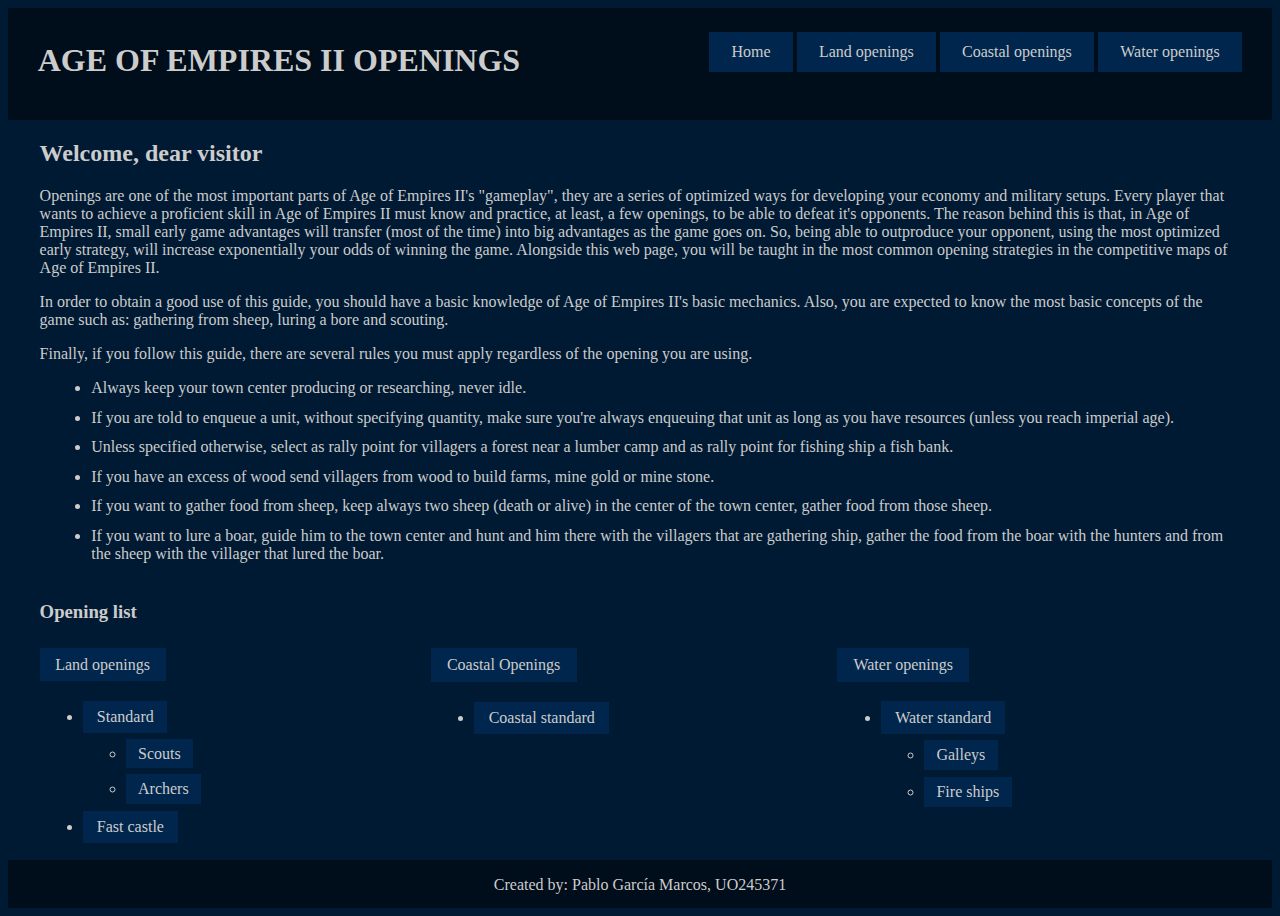
<file: index.html>
<!DOCTYPE html>
<html lang="en">
<head>
    <meta charset="UTF-8">
    <title>AGE OF EMPIRES II OPENINGS</title>
    <link rel="stylesheet" type="text/css" href="basic.css">
</head>
<body>

<div class="grid-container">
    <header>
        <div class="title">
            <h1>AGE OF EMPIRES II OPENINGS</h1>
        </div>
        <div class="nav">
            <nav>
                <a href="index.html">Home</a>
                <a href="land.html">Land openings</a>
                <a href="coastal.html">Coastal openings</a>
                <a href="water.html">Water openings</a>
            </nav>
        </div>
    </header>

    <div class="page">
        <main class="main_info">
            <h2>Welcome, dear visitor</h2>
            <p>
                Openings are one of the most important parts of Age of Empires II's "gameplay", they are a series of
                optimized ways for developing your economy and military setups.
                Every player that wants to achieve a proficient skill in Age of Empires II must know and practice, at
                least, a few openings, to be able to defeat it's opponents.
                The reason behind this is that, in Age of Empires II, small early game advantages will transfer (most of
                the time) into big advantages as the game goes on. So, being able to outproduce your opponent, using the
                most optimized early strategy, will increase exponentially your odds of winning the game.
                Alongside this web page, you will be taught in the most common opening strategies in the competitive
                maps of Age of Empires II.
            </p>
            <p>
                In order to obtain a good use of this guide, you should have a basic knowledge of Age of Empires II's
                basic mechanics.
                Also, you are expected to know the most basic concepts of the game such as: gathering from sheep, luring
                a bore and scouting.
            </p>
            <p>
                Finally, if you follow this guide, there are several rules you must apply regardless of the opening you are using.
            </p>
            <ul>
                <li>Always keep your town center producing or researching, never idle.</li>
                <li>If you are told to enqueue a unit, without specifying quantity, make sure you're always enqueuing that unit as long as you have resources (unless you reach imperial age).</li>
                <li>Unless specified otherwise, select as rally point for villagers a forest near a lumber camp and as rally point for fishing ship a fish bank.</li>
                <li>If you have an excess of wood send villagers from wood to build farms, mine gold or mine stone.</li>
                <li>If you want to gather food from sheep, keep always two sheep (death or alive) in the center of the town center, gather food from those sheep.</li>
                <li>If you want to lure a boar, guide him to the town center and hunt and him there with the villagers that are gathering ship, gather the food from the boar with the hunters and from the sheep with the villager that lured the boar.</li>
            </ul>
        </main>

        <article class="opening_list">
            <h3 class="openings_title">Opening list</h3>
            <div class="land_openings">
                <a href="land.html">Land openings</a>
                <ul>
                    <li>
                        <a href="standard.html">Standard</a>
                        <ul>
                            <li><a href="standard_scouts.html">Scouts</a></li>
                            <li><a href="standard_archers.html">Archers</a></li>
                        </ul>
                    </li>
                    <li>
                        <a href="fast_castle.html">Fast castle</a>
                    </li>
                </ul>
            </div>

            <div class="coastal_openings">
                <a href="coastal.html">Coastal Openings</a>
                <ul>
                    <li><a href="coastal_standard.html">Coastal standard</a></li>
                </ul>
            </div>

            <div class="water_openings">
                <a href="water.html">Water openings</a>
                <ul>
                    <li>
                        <a href="water_standard.html">Water standard</a>
                        <ul>
                            <li><a href="water_standard_galleys.html">Galleys</a></li>
                            <li><a href="water_standard_fire_ships.html">Fire ships</a></li>
                        </ul>
                    </li>

                </ul>
            </div>
        </article>
    </div>


    <footer class="footer">
        <p>
            Created by: Pablo García Marcos, UO245371
        </p>
    </footer>
</div>


</body>
</html>
</file>
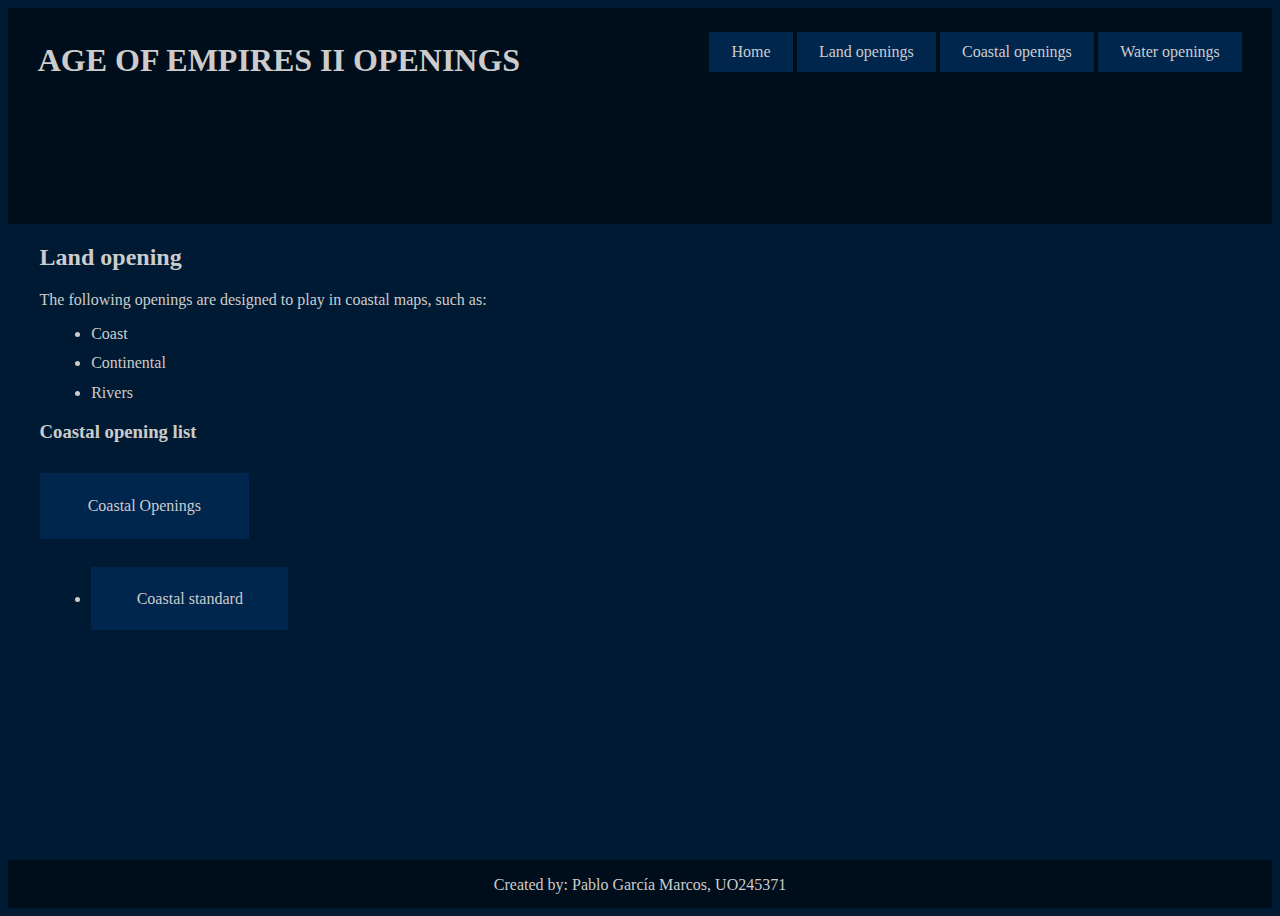
<file: coastal.html>
<!DOCTYPE html>
<html lang="en">
<head>
    <meta charset="UTF-8">
    <title>AGE OF EMPIRES II OPENINGS</title>
    <link rel="stylesheet" type="text/css" href="basic.css">
</head>
<body>

<div class="grid-container-2">
    <header class="header">
        <div class="title">
            <h1>AGE OF EMPIRES II OPENINGS</h1>
        </div>
        <div class="nav">
            <nav>
                <a href="index.html">Home</a>
                <a href="land.html">Land openings</a>
                <a href="coastal.html">Coastal openings</a>
                <a href="water.html">Water openings</a>
            </nav>
        </div>
    </header>

    <div class="page-2">
        <section class ="main_info">
            <h2>Land opening</h2>
            <p>
                The following openings are designed to play in coastal maps, such as:
            </p>
            <ul>
                <li>Coast</li>
                <li>Continental</li>
                <li>Rivers</li>
            </ul>
        </section>

        <article>
            <h3 class="openings_title">Coastal opening list</h3>
            <a href="coastal.html">Coastal Openings</a>
            <ul>
                <li><a href="coastal_standard.html">Coastal standard</a></li>
            </ul>

        </article>
    </div>

    <footer>
        <p>
            Created by: Pablo García Marcos, UO245371
        </p>
    </footer>

</div>
</body>
</html>
</file>
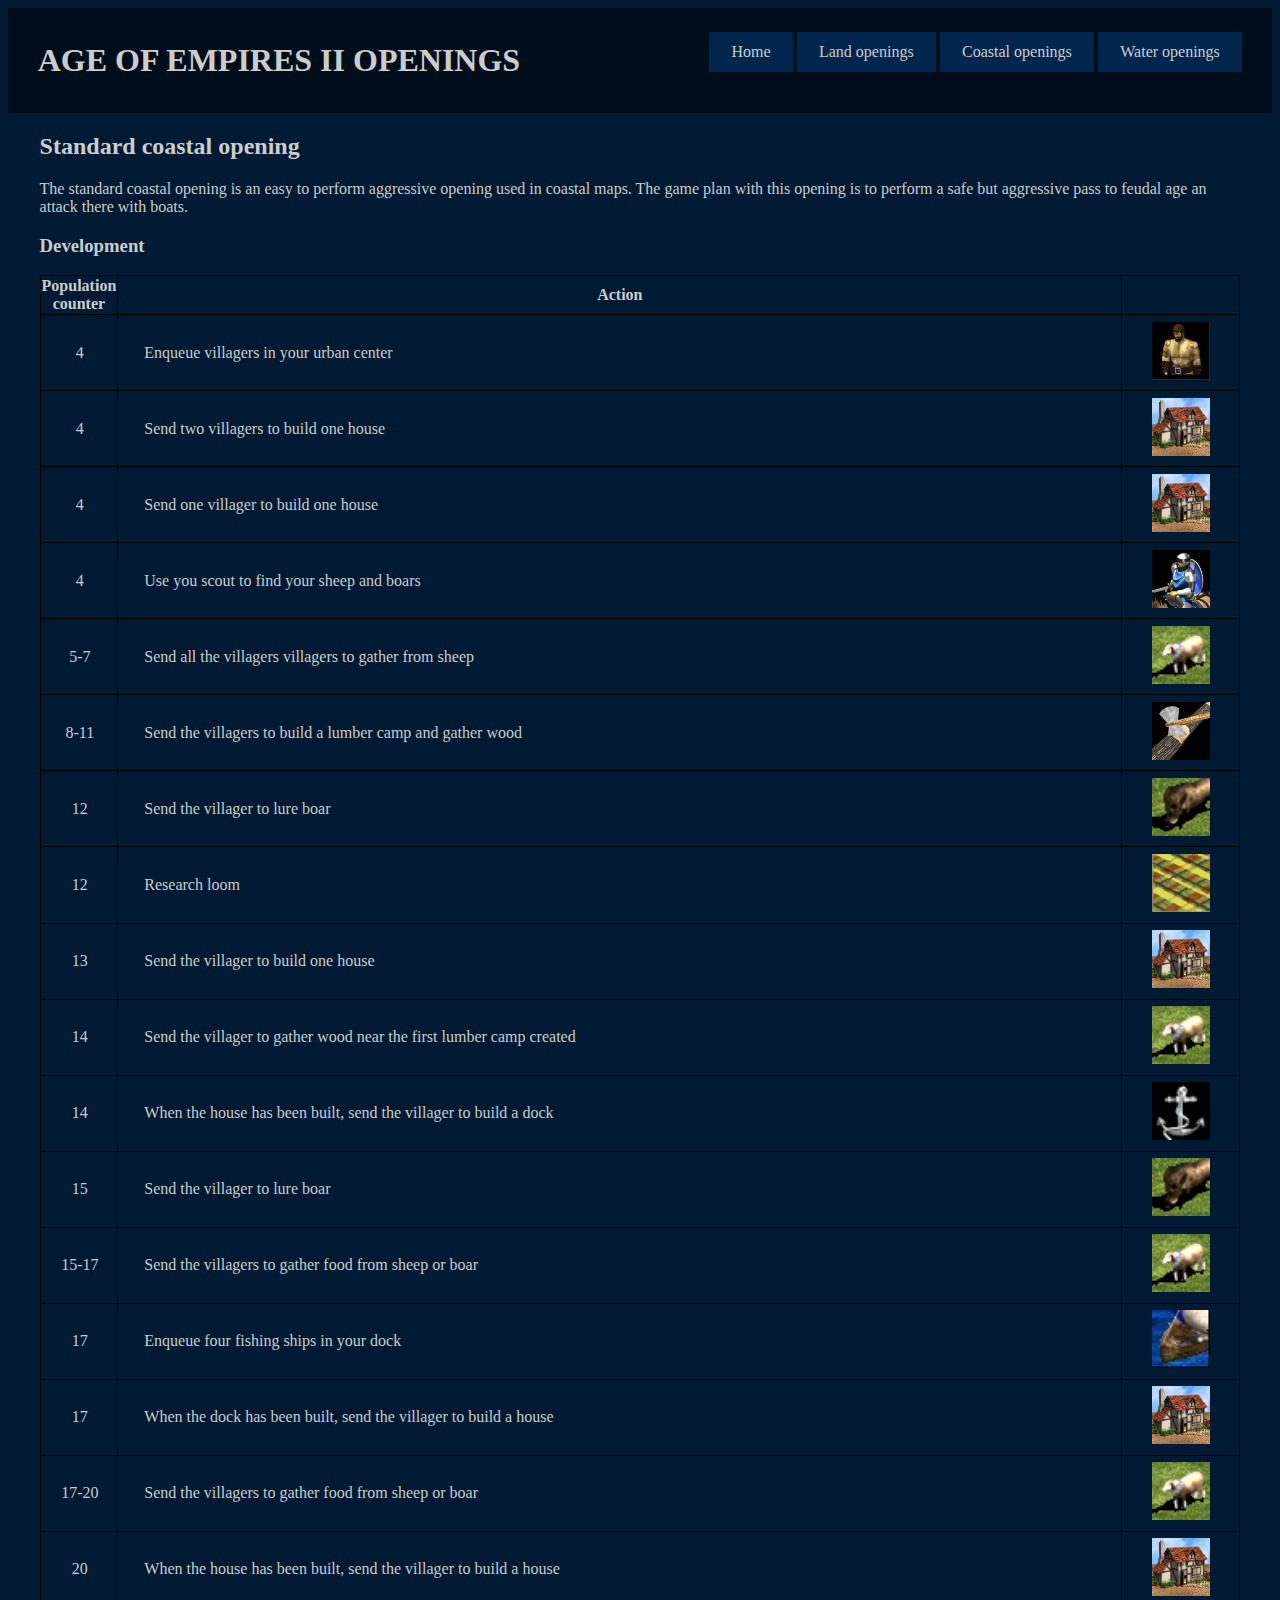
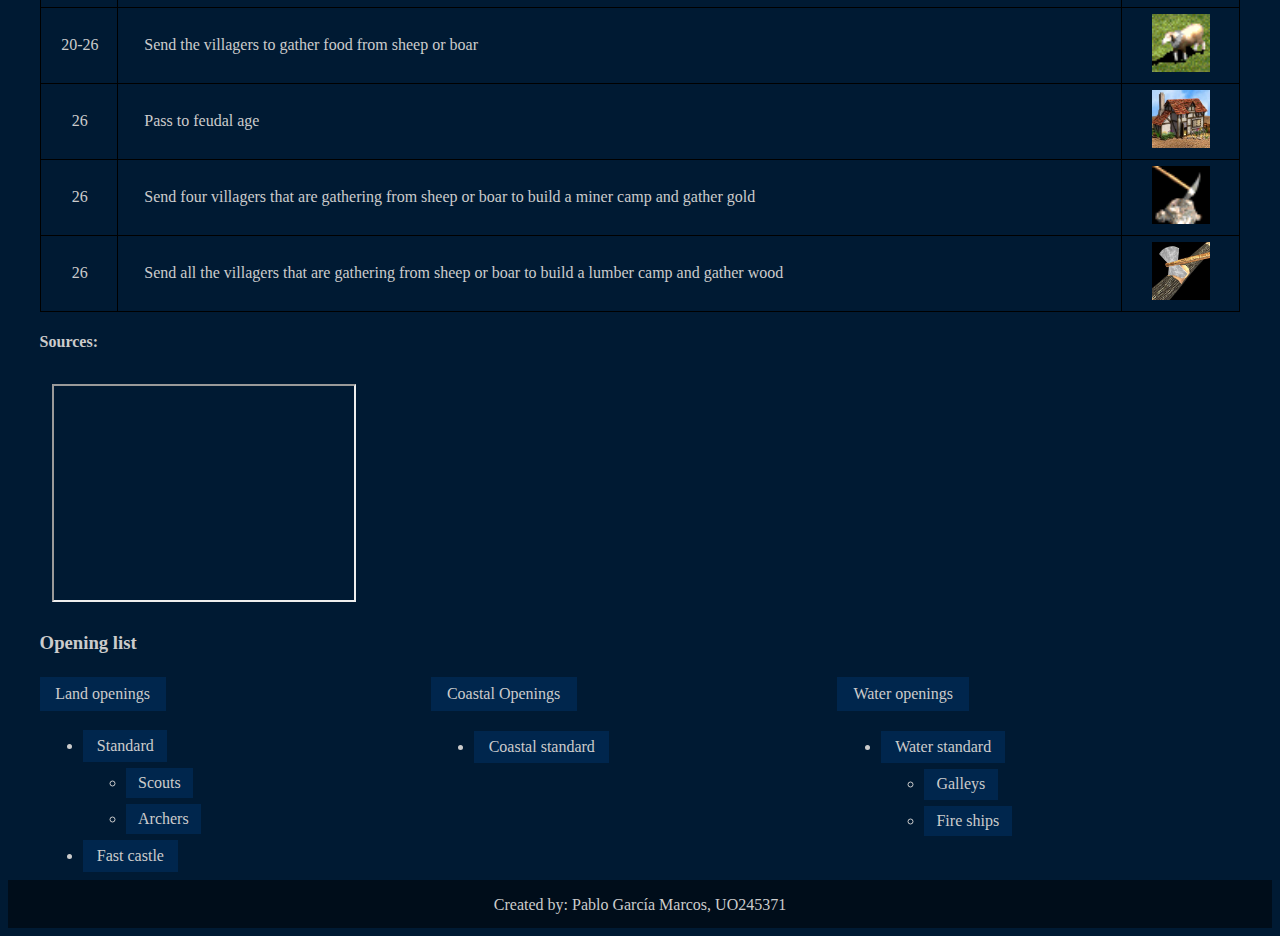
<file: coastal_standard.html>
<!DOCTYPE html>
<html lang="en">
<head>
    <meta charset="UTF-8">
    <title>AGE OF EMPIRES II OPENINGS</title>
    <link rel="stylesheet" type="text/css" href="basic.css">
</head>
<body>

<div class="grid-container">
    <header class="header">
        <div class="title">
            <h1>AGE OF EMPIRES II OPENINGS</h1>
        </div>
        <div class="nav">
            <nav>
                <a href="index.html">Home</a>
                <a href="land.html">Land openings</a>
                <a href="coastal.html">Coastal openings</a>
                <a href="water.html">Water openings</a>
            </nav>
        </div>
    </header>

    <div class="page">
        <section class ="main_info">
            <h2>Standard coastal opening</h2>
            <p>
                The standard coastal opening is an easy to perform aggressive opening used in coastal maps.
                The game plan with this opening is to perform a safe but aggressive pass to feudal age an attack there with boats.
            </p>

            <h3>Development</h3>
            <table>
                <tr>
                    <th class="col1">Population counter</th>
                    <th class="col2">Action</th>
                    <th class="col3"></th>
                </tr>
                <tr>
                    <td><p class="cell_text_number">4</p></td>
                    <td><p class="cell_text">Enqueue villagers in your urban center</p></td>
                    <td class="image_column"><img src="img/villager.png" alt="Villager icon"></td>
                </tr>
                <tr>
                    <td><p class="cell_text_number">4</p></td>
                    <td><p class="cell_text">Send two villagers to build one house</p></td>
                    <td class="image_column"><img src="img/house.png" alt="House icon"></td>
                </tr>
                <tr>
                    <td><p class="cell_text_number">4</p></td>
                    <td><p class="cell_text">Send one villager to build one house</p></td>
                    <td class="image_column"><img src="img/house.png" alt="House icon"></td>
                </tr>
                <tr>
                    <td><p class="cell_text_number">4</p></td>
                    <td><p class="cell_text">Use you scout to find your sheep and boars</p></td>
                    <td class="image_column"><img src="img/scout.png" alt="Scout icon"></td>
                </tr>
                <tr>
                    <td><p class="cell_text_number">5-7</p></td>
                    <td><p class="cell_text">Send all the villagers villagers to gather from sheep</p></td>
                    <td class="image_column"><img src="img/sheep.png" alt="Sheep icon"></td>
                </tr>
                <tr>
                    <td><p class="cell_text_number">8-11</p></td>
                    <td><p class="cell_text">Send the villagers to build a lumber camp and gather wood</p></td>
                    <td class="image_column"><img src="img/lumber.png" alt="Lumber icon"></td>
                </tr>
                <tr>
                    <td><p class="cell_text_number">12</p></td>
                    <td><p class="cell_text">Send the villager to lure boar</p></td>
                    <td class="image_column"><img src="img/boar.png" alt="Boar icon"></td>
                </tr>
                <tr>
                    <td><p class="cell_text_number">12</p></td>
                    <td><p class="cell_text">Research loom</p></td>
                    <td class="image_column"><img src="img/loom.png" alt="Loom icon"></td>
                </tr>
                <tr>
                    <td><p class="cell_text_number">13</p></td>
                    <td><p class="cell_text">Send the villager to build one house</p></td>
                    <td class="image_column"><img src="img/house.png" alt="House icon"></td>
                </tr>
                <tr>
                    <td><p class="cell_text_number">14</p></td>
                    <td><p class="cell_text">Send the villager to gather wood near the first lumber camp created</p></td>
                    <td class="image_column"><img src="img/sheep.png" alt="Sheep icon"></td>
                </tr>
                <tr>
                    <td><p class="cell_text_number">14</p></td>
                    <td><p class="cell_text">When the house has been built, send the villager to build a dock</p></td>
                    <td class="image_column"><img src="img/dock.png" alt="Dock icon"></td>
                </tr>
                <tr>
                    <td><p class="cell_text_number">15</p></td>
                    <td><p class="cell_text">Send the villager to lure boar</p></td>
                    <td class="image_column"><img src="img/boar.png" alt="Boar icon"></td>
                </tr>
                <tr>
                    <td><p class="cell_text_number">15-17</p></td>
                    <td><p class="cell_text">Send the villagers to gather food from sheep or boar</p></td>
                    <td class="image_column"><img src="img/sheep.png" alt="Sheep icon"></td>
                </tr>
                <tr>
                    <td><p class="cell_text_number">17</p></td>
                    <td><p class="cell_text">Enqueue four fishing ships in your dock</p></td>
                    <td class="image_column"><img src="img/fishing_ship.png" alt="Fishing ship icon"></td>
                </tr>
                <tr>
                    <td><p class="cell_text_number">17</p></td>
                    <td><p class="cell_text">When the dock has been built, send the villager to build a house</p></td>
                    <td class="image_column"><img src="img/house.png" alt="House icon"></td>
                </tr>
                <tr>
                    <td><p class="cell_text_number">17-20</p></td>
                    <td><p class="cell_text">Send the villagers to gather food from sheep or boar</p></td>
                    <td class="image_column"><img src="img/sheep.png" alt="Sheep icon"></td>
                </tr>
                <tr>
                    <td><p class="cell_text_number">20</p></td>
                    <td><p class="cell_text">When the house has been built, send the villager to build a house</p></td>
                    <td class="image_column"><img src="img/house.png" alt="House icon"></td>
                </tr>
                <tr>
                    <td><p class="cell_text_number">20-26</p></td>
                    <td><p class="cell_text">Send the villagers to gather food from sheep or boar</p></td>
                    <td class="image_column"><img src="img/sheep.png" alt="Sheep icon"></td>
                </tr>
                <tr>
                    <td><p class="cell_text_number">26</p></td>
                    <td><p class="cell_text">Pass to feudal age</p></td>
                    <td class="image_column"><img src="img/house.png" alt="House icon"></td>
                </tr>
                <tr>
                    <td><p class="cell_text_number">26</p></td>
                    <td><p class="cell_text">Send four villagers that are gathering from sheep or boar to build a miner camp and gather gold</p></td>
                    <td class="image_column"><img src="img/miner.png" alt="Miner icon"></td>
                </tr>
                <tr>
                    <td><p class="cell_text_number">26</p></td>
                    <td><p class="cell_text">Send all the villagers that are gathering from sheep or boar to build a lumber camp and gather wood</p></td>
                    <td class="image_column"><img src="img/lumber.png" alt="Lumber icon"></td>
                </tr>
            </table>

            <h4>Sources: </h4>
            <div class="videos">
                <iframe src="https://www.youtube.com/embed/fnjltfJh-4Y" allow="accelerometer; autoplay; encrypted-media; gyroscope; picture-in-picture" allowfullscreen></iframe>
            </div>
        </section>
        <article class="opening_list">
            <h3 class="openings_title">Opening list</h3>
            <div class="land_openings">
                <a href="land.html">Land openings</a>
                <ul>
                    <li>
                        <a href="standard.html">Standard</a>
                        <ul>
                            <li><a href="standard_scouts.html">Scouts</a></li>
                            <li><a href="standard_archers.html">Archers</a></li>
                        </ul>
                    </li>
                    <li>
                        <a href="fast_castle.html">Fast castle</a>
                    </li>
                </ul>
            </div>

            <div class="coastal_openings">
                <a href="coastal.html">Coastal Openings</a>
                <ul>
                    <li><a href="coastal_standard.html">Coastal standard</a></li>
                </ul>
            </div>

            <div class="water_openings">
                <a href="water.html">Water openings</a>
                <ul>
                    <li>
                        <a href="water_standard.html">Water standard</a>
                        <ul>
                            <li><a href="water_standard_galleys.html">Galleys</a></li>
                            <li><a href="water_standard_fire_ships.html">Fire ships</a></li>
                        </ul>
                    </li>

                </ul>
            </div>
        </article>
    </div>

    <footer>
        <p>
            Created by: Pablo García Marcos, UO245371
        </p>
    </footer>

</div>
</body>
</html>
</file>
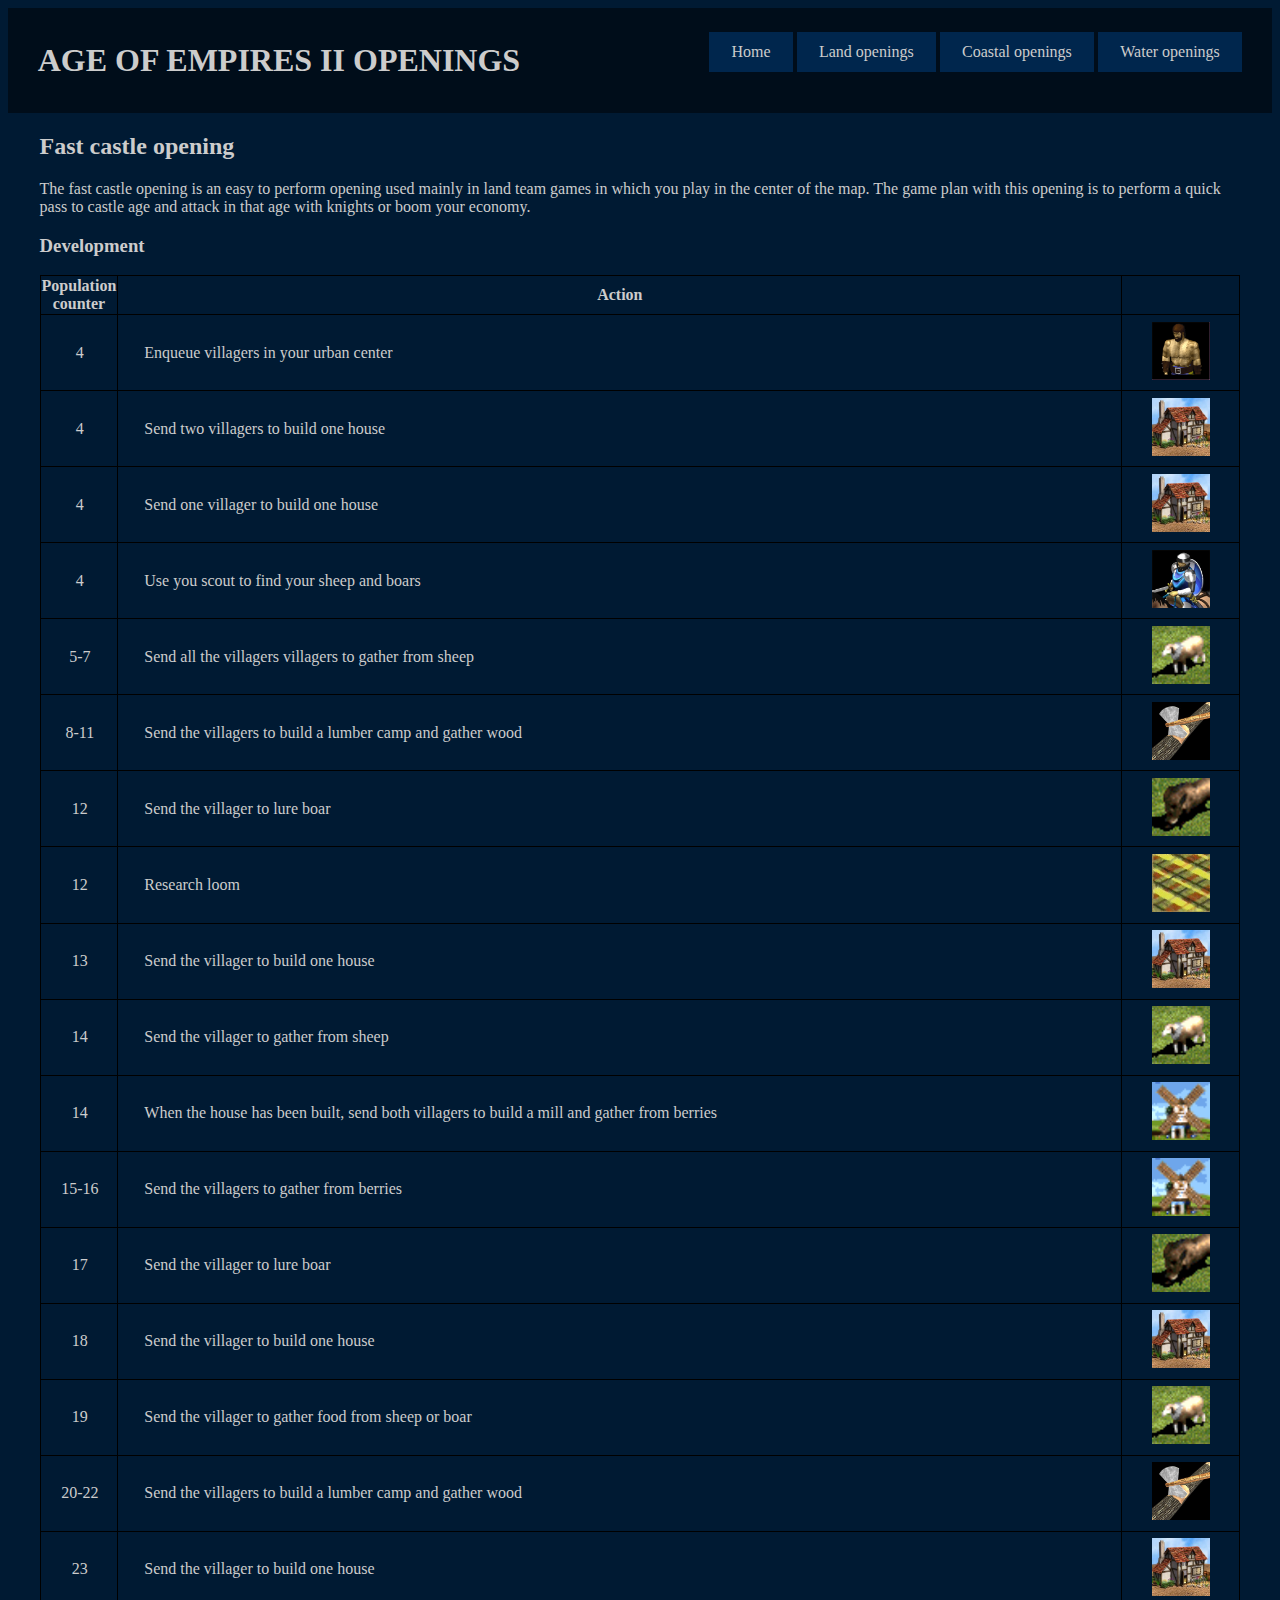
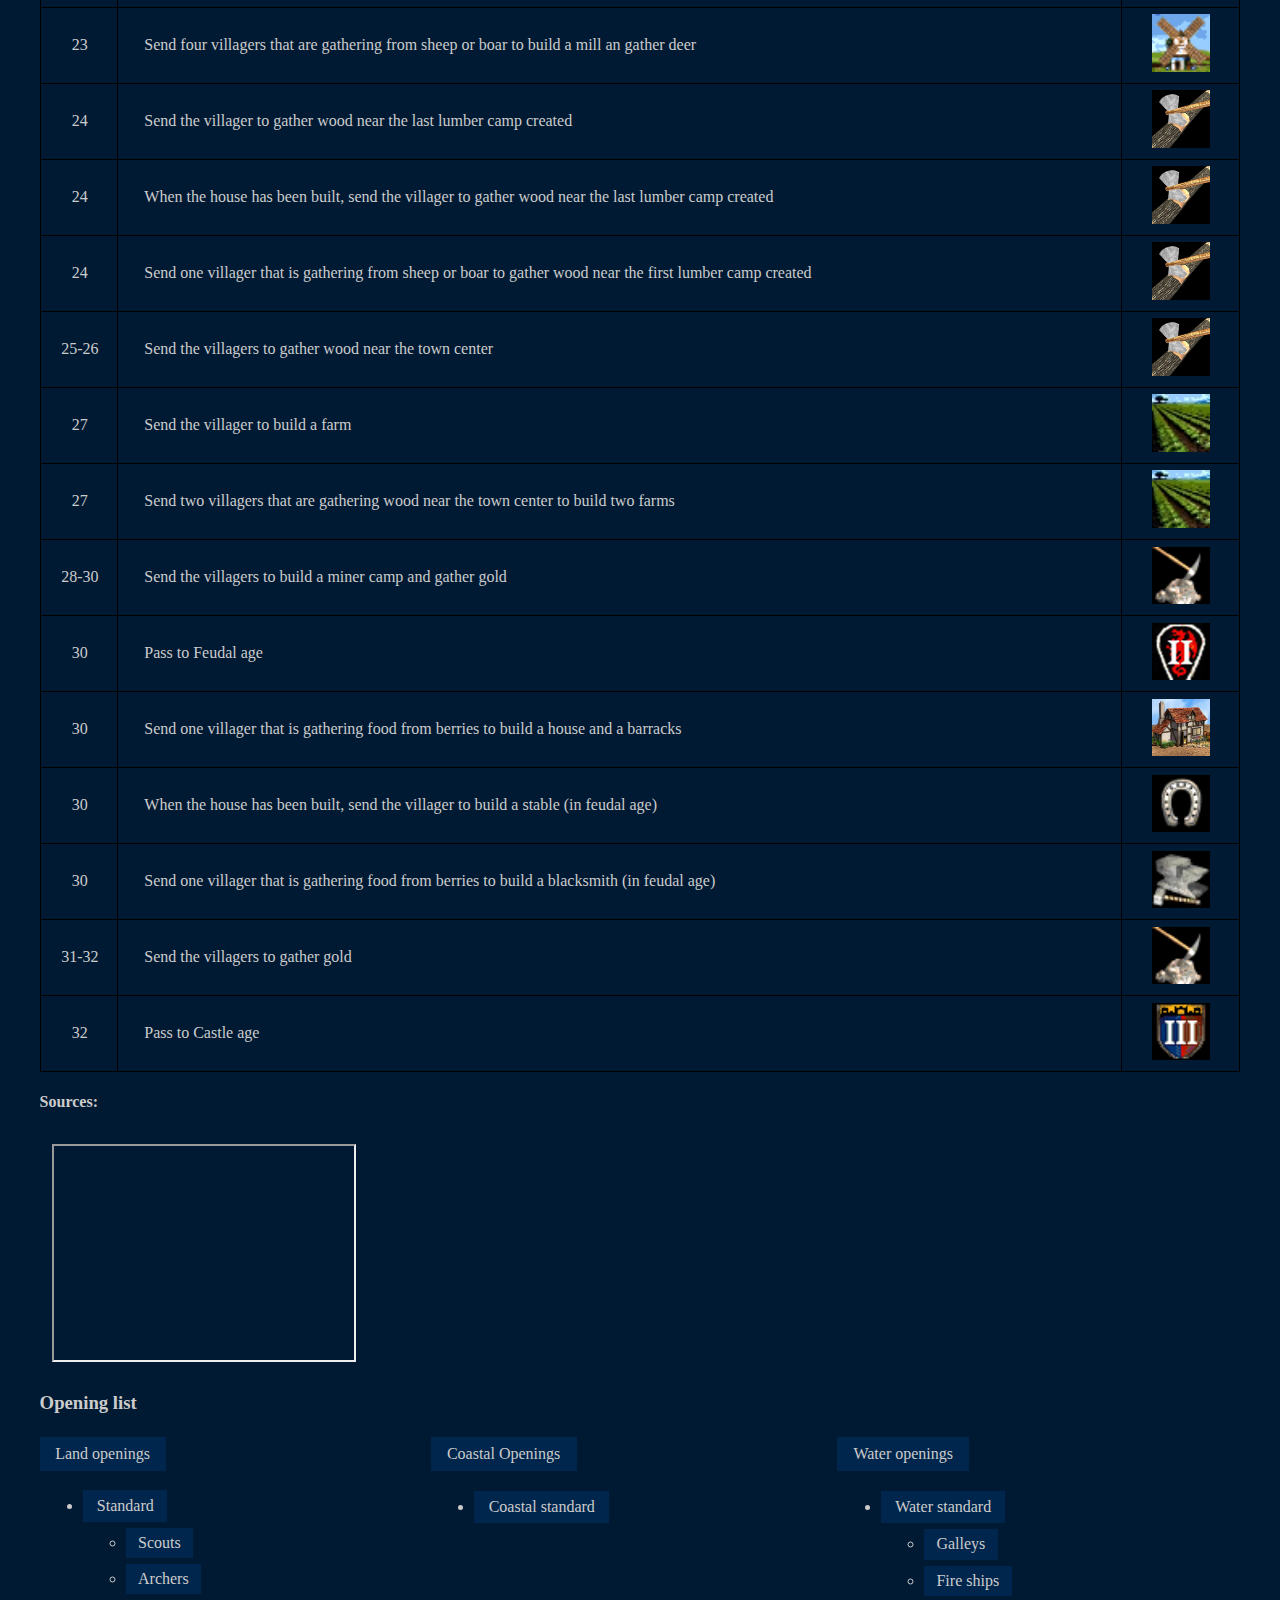
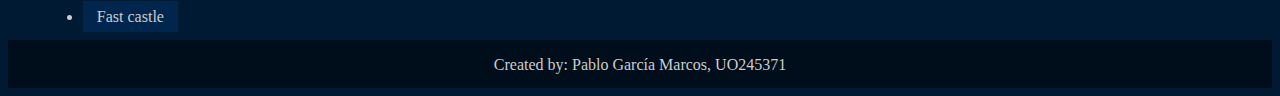
<file: fast_castle.html>
<!DOCTYPE html>
<html lang="en">
<head>
    <meta charset="UTF-8">
    <title>AGE OF EMPIRES II OPENINGS</title>
    <link rel="stylesheet" type="text/css" href="basic.css">
</head>
<body>

<div class="grid-container">
    <header class="header">
        <div class="title">
            <h1>AGE OF EMPIRES II OPENINGS</h1>
        </div>
        <div class="nav">
            <nav>
                <a href="index.html">Home</a>
                <a href="land.html">Land openings</a>
                <a href="coastal.html">Coastal openings</a>
                <a href="water.html">Water openings</a>
            </nav>
        </div>
    </header>

    <div class="page">
        <section class ="main_info">
            <h2>Fast castle opening</h2>
            <p>
                The fast castle opening is an easy to perform opening used mainly in land team games in which you play in the center of the map.
                The game plan with this opening is to perform a quick pass to castle age and attack in that age
                with knights or boom your economy.
            </p>

            <h3>Development</h3>
            <table>
                <tr>
                    <th class="col1">Population counter</th>
                    <th class="col2">Action</th>
                    <th class="col3"></th>
                </tr>
                <tr>
                    <td><p class="cell_text_number">4</p></td>
                    <td><p class="cell_text">Enqueue villagers in your urban center</p></td>
                    <td class="image_column"><img src="img/villager.png" alt="Villager icon"></td>
                </tr>
                <tr>
                    <td><p class="cell_text_number">4</p></td>
                    <td><p class="cell_text">Send two villagers to build one house</p></td>
                    <td class="image_column"><img src="img/house.png" alt="House icon"></td>
                </tr>
                <tr>
                    <td><p class="cell_text_number">4</p></td>
                    <td><p class="cell_text">Send one villager to build one house</p></td>
                    <td class="image_column"><img src="img/house.png" alt="House icon"></td>
                </tr>
                <tr>
                    <td><p class="cell_text_number">4</p></td>
                    <td><p class="cell_text">Use you scout to find your sheep and boars</p></td>
                    <td class="image_column"><img src="img/scout.png" alt="Scout icon"></td>
                </tr>
                <tr>
                    <td><p class="cell_text_number">5-7</p></td>
                    <td><p class="cell_text">Send all the villagers villagers to gather from sheep</p></td>
                    <td class="image_column"><img src="img/sheep.png" alt="Sheep icon"></td>
                </tr>
                <tr>
                    <td><p class="cell_text_number">8-11</p></td>
                    <td><p class="cell_text">Send the villagers to build a lumber camp and gather wood</p></td>
                    <td class="image_column"><img src="img/lumber.png" alt="Lumber icon"></td>
                </tr>
                <tr>
                    <td><p class="cell_text_number">12</p></td>
                    <td><p class="cell_text">Send the villager to lure boar</p></td>
                    <td class="image_column"><img src="img/boar.png" alt="Boar icon"></td>
                </tr>
                <tr>
                    <td><p class="cell_text_number">12</p></td>
                    <td><p class="cell_text">Research loom</p></td>
                    <td class="image_column"><img src="img/loom.png" alt="Loom icon"></td>
                </tr>
                <tr>
                    <td><p class="cell_text_number">13</p></td>
                    <td><p class="cell_text">Send the villager to build one house</p></td>
                    <td class="image_column"><img src="img/house.png" alt="House icon"></td>
                </tr>
                <tr>
                    <td><p class="cell_text_number">14</p></td>
                    <td><p class="cell_text">Send the villager to gather from sheep</p></td>
                    <td class="image_column"><img src="img/sheep.png" alt="Sheep icon"></td>
                </tr>
                <tr>
                    <td><p class="cell_text_number">14</p></td>
                    <td><p class="cell_text">When the house has been built, send both villagers to build a mill and gather from berries</p></td>
                    <td class="image_column"><img src="img/mill.png" alt="Mill icon"></td>
                </tr>
                <tr>
                    <td><p class="cell_text_number">15-16</p></td>
                    <td><p class="cell_text">Send the villagers to gather from berries</p></td>
                    <td class="image_column"><img src="img/mill.png" alt="Mill icon"></td>
                </tr>
                <tr>
                    <td><p class="cell_text_number">17</p></td>
                    <td><p class="cell_text">Send the villager to lure boar</p></td>
                    <td class="image_column"><img src="img/boar.png" alt="Boar icon"></td>
                </tr>
                <tr>
                    <td><p class="cell_text_number">18</p></td>
                    <td><p class="cell_text">Send the villager to build one house</p></td>
                    <td class="image_column"><img src="img/house.png" alt="House icon"></td>
                </tr>
                <tr>
                    <td><p class="cell_text_number">19</p></td>
                    <td><p class="cell_text">Send the villager to gather food from sheep or boar</p></td>
                    <td class="image_column"><img src="img/sheep.png" alt="Sheep icon"></td>
                </tr>
                <tr>
                    <td><p class="cell_text_number">20-22</p></td>
                    <td><p class="cell_text">Send the villagers to build a lumber camp and gather wood</p></td>
                    <td class="image_column"><img src="img/lumber.png" alt="Lumber icon"></td>
                </tr>
                <tr>
                    <td><p class="cell_text_number">23</p></td>
                    <td><p class="cell_text">Send the villager to build one house</p></td>
                    <td class="image_column"><img src="img/house.png" alt="House icon"></td>
                </tr>
                <tr>
                    <td><p class="cell_text_number">23</p></td>
                    <td><p class="cell_text">Send four villagers that are gathering from sheep or boar to build a mill an gather deer</p></td>
                    <td class="image_column"><img src="img/mill.png" alt="Mill icon"></td>
                </tr>
                <tr>
                    <td><p class="cell_text_number">24</p></td>
                    <td><p class="cell_text">Send the villager to gather wood near the last lumber camp created</p></td>
                    <td class="image_column"><img src="img/lumber.png" alt="Lumber icon"></td>
                </tr>
                <tr>
                    <td><p class="cell_text_number">24</p></td>
                    <td><p class="cell_text">When the house has been built, send the villager to gather wood near the last lumber camp created</p></td>
                    <td class="image_column"><img src="img/lumber.png" alt="Lumber icon"></td>
                </tr>
                <tr>
                    <td><p class="cell_text_number">24</p></td>
                    <td><p class="cell_text">Send one villager that is gathering from sheep or boar to gather wood near the first lumber camp created</p></td>
                    <td class="image_column"><img src="img/lumber.png" alt="Lumber icon"></td>
                </tr>
                <tr>
                    <td><p class="cell_text_number">25-26</p></td>
                    <td><p class="cell_text">Send the villagers to gather wood near the town center</p></td>
                    <td class="image_column"><img src="img/lumber.png" alt="Lumber icon"></td>
                </tr>
                <tr>
                    <td><p class="cell_text_number">27</p></td>
                    <td><p class="cell_text">Send the villager to build a farm</p></td>
                    <td class="image_column"><img src="img/farm.png" alt="Farm icon"></td>
                </tr>
                <tr>
                    <td><p class="cell_text_number">27</p></td>
                    <td><p class="cell_text">Send two villagers that are gathering wood near the town center to build two farms</p></td>
                    <td class="image_column"><img src="img/farm.png" alt="Farm icon"></td>
                </tr>
                <tr>
                    <td><p class="cell_text_number">28-30</p></td>
                    <td><p class="cell_text">Send the villagers to build a miner camp and gather gold</p></td>
                    <td class="image_column"><img src="img/miner.png" alt="Miner icon"></td>
                </tr>
                <tr>
                    <td><p class="cell_text_number">30</p></td>
                    <td><p class="cell_text">Pass to Feudal age</p></td>
                    <td class="image_column"><img src="img/feudal.png" alt="Feudal icon"></td>
                </tr>
                <tr>
                    <td><p class="cell_text_number">30</p></td>
                    <td><p class="cell_text">Send one villager that is gathering food from berries to build a house and a barracks</p></td>
                    <td class="image_column"><img src="img/house.png" alt="House icon"></td>
                </tr>
                <tr>
                    <td><p class="cell_text_number">30</p></td>
                    <td><p class="cell_text">When the house has been built, send the villager to build a stable (in feudal age)</p></td>
                    <td class="image_column"><img src="img/stable.png" alt="Stable icon"></td>
                </tr>
                <tr>
                    <td><p class="cell_text_number">30</p></td>
                    <td><p class="cell_text">Send one villager that is gathering food from berries to build a blacksmith (in feudal age)</p></td>
                    <td class="image_column"><img src="img/blacksmith.png" alt="Blacksmith icon"></td>
                </tr>
                <tr>
                    <td><p class="cell_text_number">31-32</p></td>
                    <td><p class="cell_text">Send the villagers to gather gold</p></td>
                    <td class="image_column"><img src="img/miner.png" alt="Miner icon"></td>
                </tr>
                <tr>
                    <td><p class="cell_text_number">32</p></td>
                    <td><p class="cell_text">Pass to Castle age</p></td>
                    <td class="image_column"><img src="img/castle.png" alt="Castle icon"></td>
                </tr>
            </table>

            <h4>Sources: </h4>
            <div class="videos">
                    <iframe src="https://www.youtube.com/embed/MzvC9yXvMqo" allow="accelerometer; autoplay; encrypted-media; gyroscope; picture-in-picture" allowfullscreen></iframe>
            </div>
        </section>
        <article class="opening_list">
            <h3 class="openings_title">Opening list</h3>
            <div class="land_openings">
                <a href="land.html">Land openings</a>
                <ul>
                    <li>
                        <a href="standard.html">Standard</a>
                        <ul>
                            <li><a href="standard_scouts.html">Scouts</a></li>
                            <li><a href="standard_archers.html">Archers</a></li>
                        </ul>
                    </li>
                    <li>
                        <a href="fast_castle.html">Fast castle</a>
                    </li>
                </ul>
            </div>

            <div class="coastal_openings">
                <a href="coastal.html">Coastal Openings</a>
                <ul>
                    <li><a href="coastal_standard.html">Coastal standard</a></li>
                </ul>
            </div>

            <div class="water_openings">
                <a href="water.html">Water openings</a>
                <ul>
                    <li>
                        <a href="water_standard.html">Water standard</a>
                        <ul>
                            <li><a href="water_standard_galleys.html">Galleys</a></li>
                            <li><a href="water_standard_fire_ships.html">Fire ships</a></li>
                        </ul>
                    </li>

                </ul>
            </div>
        </article>
    </div>

    <footer>
        <p>
            Created by: Pablo García Marcos, UO245371
        </p>
    </footer>

</div>
</body>
</html>
</file>
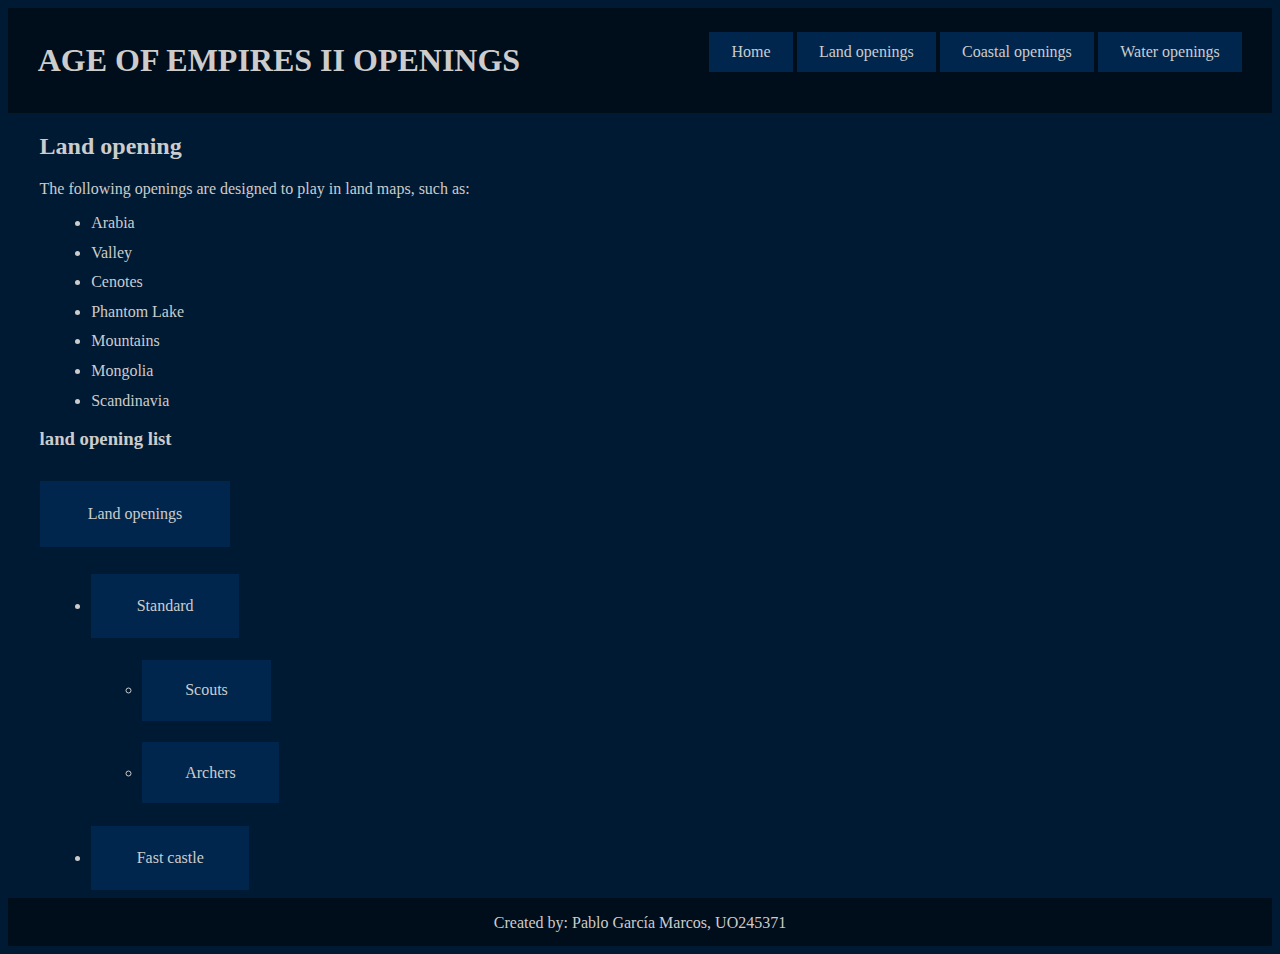
<file: land.html>
<!DOCTYPE html>
<html lang="en">
<head>
    <meta charset="UTF-8">
    <title>AGE OF EMPIRES II OPENINGS</title>
    <link rel="stylesheet" type="text/css" href="basic.css">
</head>
<body>

<div class="grid-container-2">
    <header class="header">
        <div class="title">
            <h1>AGE OF EMPIRES II OPENINGS</h1>
        </div>
        <div class="nav">
            <nav>
                <a href="index.html">Home</a>
                <a href="land.html">Land openings</a>
                <a href="coastal.html">Coastal openings</a>
                <a href="water.html">Water openings</a>
            </nav>
        </div>
    </header>

    <div class="page-2">
        <section class ="main_info">
            <h2>Land opening</h2>
            <p>
                The following openings are designed to play in land maps, such as:
            </p>
            <ul>
                <li>Arabia</li>
                <li>Valley</li>
                <li>Cenotes</li>
                <li>Phantom Lake</li>
                <li>Mountains</li>
                <li>Mongolia</li>
                <li>Scandinavia</li>
            </ul>
        </section>

        <article>
            <h3 class="openings_title">land opening list</h3>
            <a href="land.html">Land openings</a>
            <ul>
                <li>
                    <a href="standard.html">Standard</a>
                    <ul>
                        <li><a href="standard_scouts.html">Scouts</a></li>
                        <li><a href="standard_archers.html">Archers</a></li>
                    </ul>
                </li>
                <li><a href="fast_castle.html">Fast castle</a></li>
            </ul>

        </article>
    </div>

    <footer>
        <p>
            Created by: Pablo García Marcos, UO245371
        </p>
    </footer>

</div>
</body>
</html>
</file>
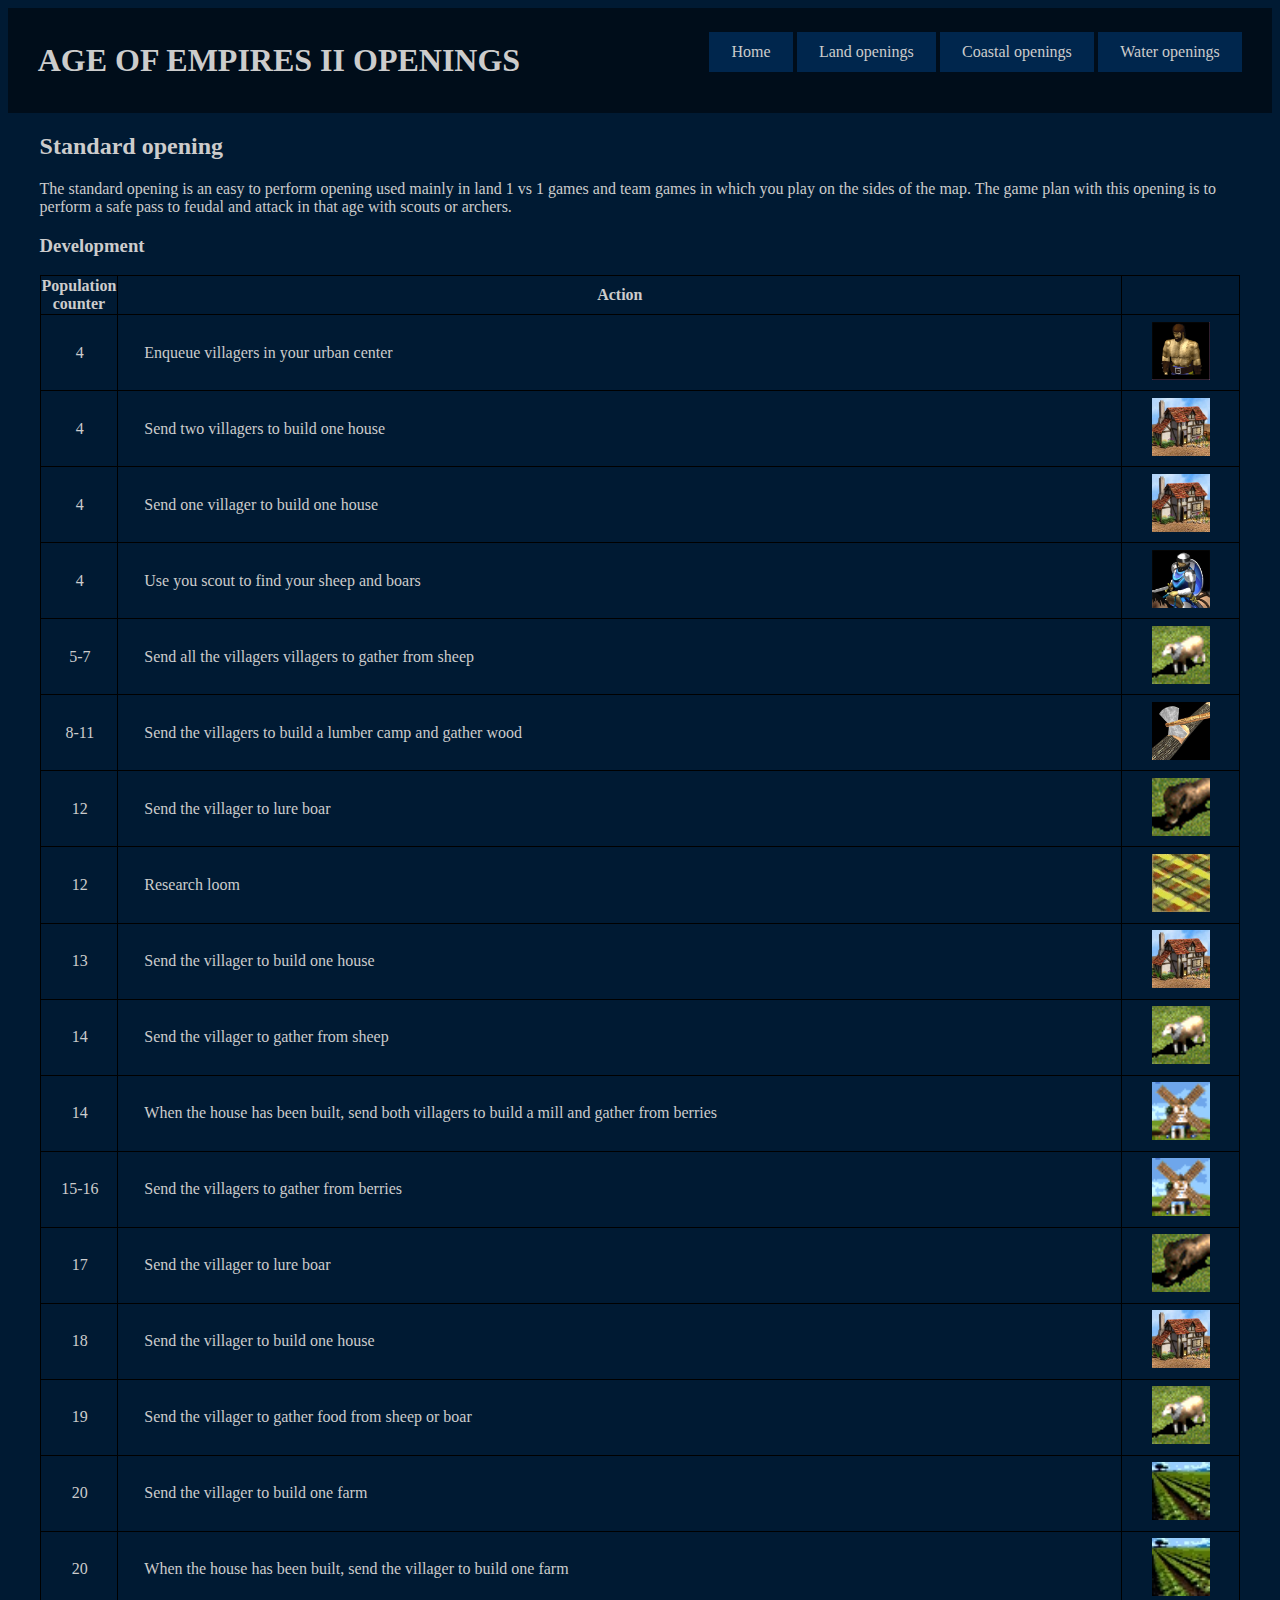
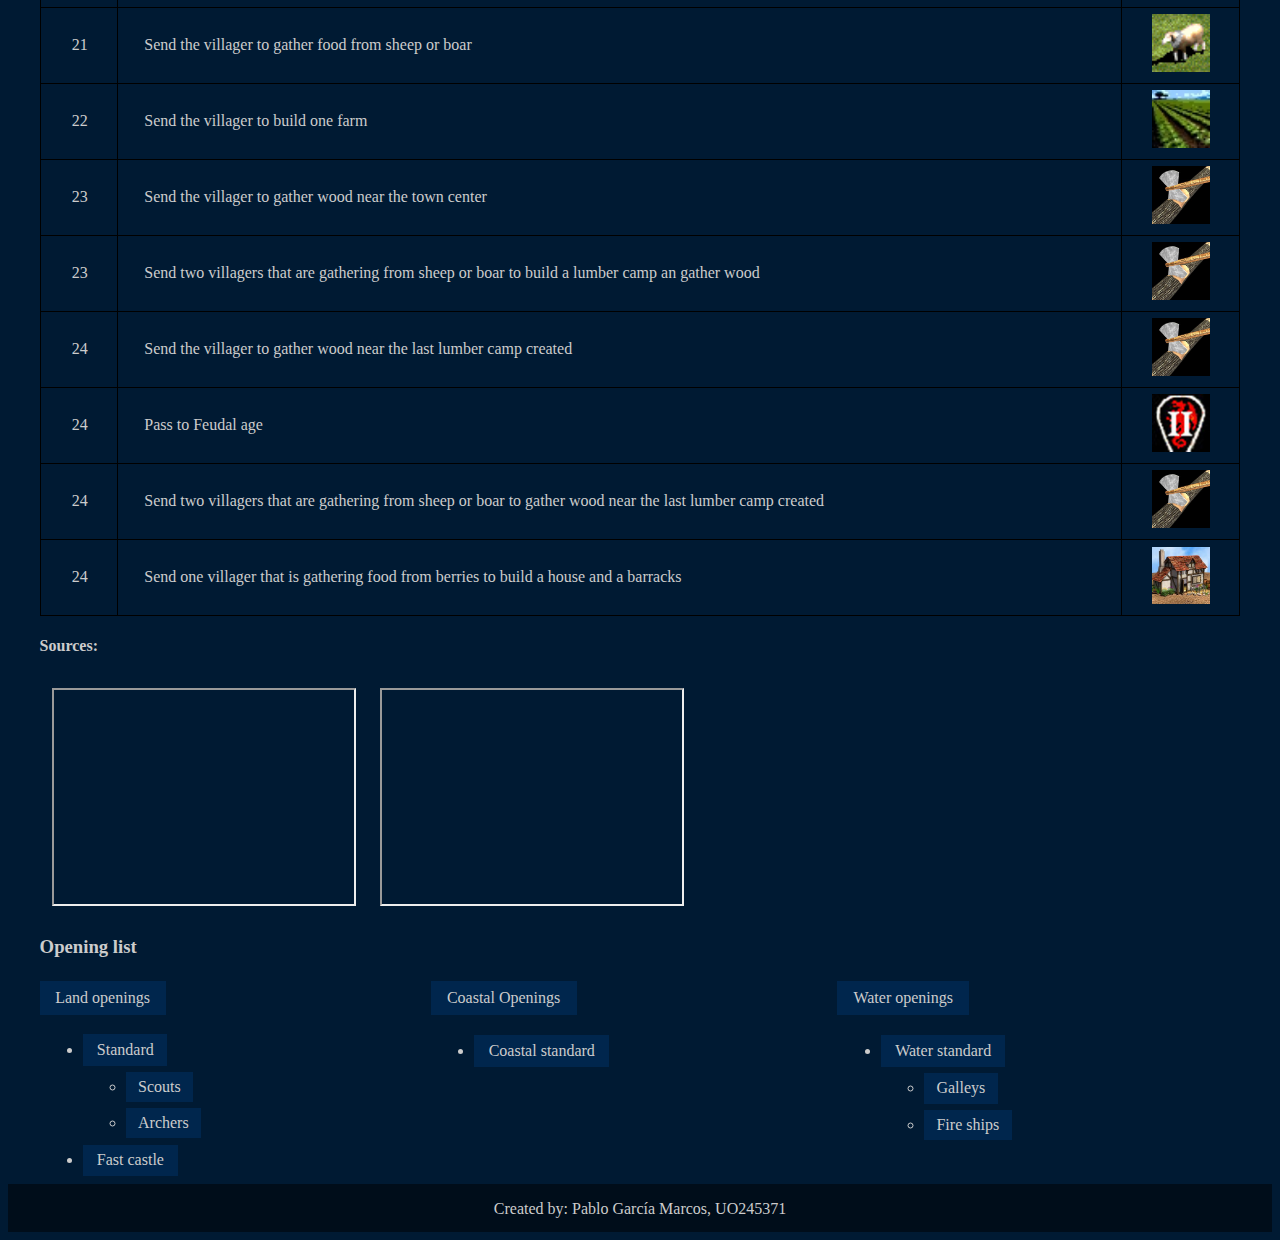
<file: standard.html>
<!DOCTYPE html>
<html lang="en">
<head>
    <meta charset="UTF-8">
    <title>AGE OF EMPIRES II OPENINGS</title>
    <link rel="stylesheet" type="text/css" href="basic.css">
</head>
<body>

<div class="grid-container">
    <header class="header">
        <div class="title">
            <h1>AGE OF EMPIRES II OPENINGS</h1>
        </div>
        <div class="nav">
            <nav>
                <a href="index.html">Home</a>
                <a href="land.html">Land openings</a>
                <a href="coastal.html">Coastal openings</a>
                <a href="water.html">Water openings</a>
            </nav>
        </div>
    </header>

    <div class="page">
        <section class = "main_info">
            <h2>Standard opening</h2>
            <p>
                The standard opening is an easy to perform opening used mainly in land 1 vs 1 games and team games in which you
                play on the sides of the map.
                The game plan with this opening is to perform a safe pass to feudal and attack in that age
                with scouts or archers.
            </p>

            <h3>Development</h3>
            <table>
                <tr>
                    <th class="col1">Population counter</th>
                    <th class="col2">Action</th>
                    <th class="col3"></th>
                </tr>
                <tr>
                    <td><p class="cell_text_number">4</p></td>
                    <td><p class="cell_text">Enqueue villagers in your urban center</p></td>
                    <td class="image_column"><img src="img/villager.png" alt="Villager icon"></td>
                </tr>
                <tr>
                    <td><p class="cell_text_number">4</p></td>
                    <td><p class="cell_text">Send two villagers to build one house</p></td>
                    <td class="image_column"><img src="img/house.png" alt="House icon"></td>
                </tr>
                <tr>
                    <td><p class="cell_text_number">4</p></td>
                    <td><p class="cell_text">Send one villager to build one house</p></td>
                    <td class="image_column"><img src="img/house.png" alt="House icon"></td>
                </tr>
                <tr>
                    <td><p class="cell_text_number">4</p></td>
                    <td><p class="cell_text">Use you scout to find your sheep and boars</p></td>
                    <td class="image_column"><img src="img/scout.png" alt="Scout icon"></td>
                </tr>
                <tr>
                    <td><p class="cell_text_number">5-7</p></td>
                    <td><p class="cell_text">Send all the villagers villagers to gather from sheep</p></td>
                    <td class="image_column"><img src="img/sheep.png" alt="Sheep icon"></td>
                </tr>
                <tr>
                    <td><p class="cell_text_number">8-11</p></td>
                    <td><p class="cell_text">Send the villagers to build a lumber camp and gather wood</p></td>
                    <td class="image_column"><img src="img/lumber.png" alt="Lumber icon"></td>
                </tr>
                <tr>
                    <td><p class="cell_text_number">12</p></td>
                    <td><p class="cell_text">Send the villager to lure boar</p></td>
                    <td class="image_column"><img src="img/boar.png" alt="Boar icon"></td>
                </tr>
                <tr>
                    <td><p class="cell_text_number">12</p></td>
                    <td><p class="cell_text">Research loom</p></td>
                    <td class="image_column"><img src="img/loom.png" alt="Loom icon"></td>
                </tr>
                <tr>
                    <td><p class="cell_text_number">13</p></td>
                    <td><p class="cell_text">Send the villager to build one house</p></td>
                    <td class="image_column"><img src="img/house.png" alt="House icon"></td>
                </tr>
                <tr>
                    <td><p class="cell_text_number">14</p></td>
                    <td><p class="cell_text">Send the villager to gather from sheep</p></td>
                    <td class="image_column"><img src="img/sheep.png" alt="Sheep icon"></td>
                </tr>
                <tr>
                    <td><p class="cell_text_number">14</p></td>
                    <td><p class="cell_text">When the house has been built, send both villagers to build a mill and gather from berries</p></td>
                    <td class="image_column"><img src="img/mill.png" alt="Mill icon"></td>
                </tr>
                <tr>
                    <td><p class="cell_text_number">15-16</p></td>
                    <td><p class="cell_text">Send the villagers to gather from berries</p></td>
                    <td class="image_column"><img src="img/mill.png" alt="Mill icon"></td>
                </tr>
                <tr>
                    <td><p class="cell_text_number">17</p></td>
                    <td><p class="cell_text">Send the villager to lure boar</p></td>
                    <td class="image_column"><img src="img/boar.png" alt="Boar icon"></td>
                </tr>
                <tr>
                    <td><p class="cell_text_number">18</p></td>
                    <td><p class="cell_text">Send the villager to build one house</p></td>
                    <td class="image_column"><img src="img/house.png" alt="House icon"></td>
                </tr>
                <tr>
                    <td><p class="cell_text_number">19</p></td>
                    <td><p class="cell_text">Send the villager to gather food from sheep or boar</p></td>
                    <td class="image_column"><img src="img/sheep.png" alt="Sheep icon"></td>
                </tr>
                <tr>
                    <td><p class="cell_text_number">20</p></td>
                    <td><p class="cell_text">Send the villager to build one farm</p></td>
                    <td class="image_column"><img src="img/farm.png" alt="Farm icon"></td>
                </tr>
                <tr>
                    <td><p class="cell_text_number">20</p></td>
                    <td><p class="cell_text">When the house has been built, send the villager to build one farm</p></td>
                    <td class="image_column"><img src="img/farm.png" alt="Farm icon"></td>
                </tr>
                <tr>
                    <td><p class="cell_text_number">21</p></td>
                    <td><p class="cell_text">Send the villager to gather food from sheep or boar</p></td>
                    <td class="image_column"><img src="img/sheep.png" alt="Sheep icon"></td>
                </tr>
                <tr>
                    <td><p class="cell_text_number">22</p></td>
                    <td><p class="cell_text">Send the villager to build one farm</p></td>
                    <td class="image_column"><img src="img/farm.png" alt="Farm icon"></td>
                </tr>
                <tr>
                    <td><p class="cell_text_number">23</p></td>
                    <td><p class="cell_text">Send the villager to gather wood near the town center</p></td>
                    <td class="image_column"><img src="img/lumber.png" alt="Lumber icon"></td>
                </tr>
                <tr>
                    <td><p class="cell_text_number">23</p></td>
                    <td><p class="cell_text">Send two villagers that are gathering from sheep or boar to build a lumber camp an gather wood</p></td>
                    <td class="image_column"><img src="img/lumber.png" alt="Lumber icon"></td>
                </tr>
                <tr>
                    <td><p class="cell_text_number">24</p></td>
                    <td><p class="cell_text">Send the villager to gather wood near the last lumber camp created</p></td>
                    <td class="image_column"><img src="img/lumber.png" alt="Lumber icon"></td>
                </tr>
                <tr>
                    <td><p class="cell_text_number">24</p></td>
                    <td><p class="cell_text">Pass to Feudal age</p></td>
                    <td class="image_column"><img src="img/feudal.png" alt="Feudal icon"></td>
                </tr>
                <tr>
                    <td><p class="cell_text_number">24</p></td>
                    <td><p class="cell_text">Send two villagers that are gathering from sheep or boar to gather wood near the last lumber camp created</p></td>
                    <td class="image_column"><img src="img/lumber.png" alt="Lumber icon"></td>
                </tr>
                <tr>
                    <td><p class="cell_text_number">24</p></td>
                    <td><p class="cell_text">Send one villager that is gathering food from berries to build a house and a barracks</p></td>
                    <td class="image_column"><img src="img/house.png" alt="House icon"></td>
                </tr>
            </table>

            <h4>Sources: </h4>
            <div class="videos">
                    <iframe src="https://www.youtube.com/embed/3mesz9CscR4" allow="accelerometer; autoplay; encrypted-media; gyroscope; picture-in-picture" allowfullscreen></iframe>

                    <iframe src="https://www.youtube.com/embed/T84WToW0tlw" allow="accelerometer; autoplay; encrypted-media; gyroscope; picture-in-picture" allowfullscreen></iframe>
            </div>
        </section>
        <article class="opening_list">
            <h3 class="openings_title">Opening list</h3>
            <div class="land_openings">
                <a href="land.html">Land openings</a>
                <ul>
                    <li>
                        <a href="standard.html">Standard</a>
                        <ul>
                            <li><a href="standard_scouts.html">Scouts</a></li>
                            <li><a href="standard_archers.html">Archers</a></li>
                        </ul>
                    </li>
                    <li>
                        <a href="fast_castle.html">Fast castle</a>
                    </li>
                </ul>
            </div>

            <div class="coastal_openings">
                <a href="coastal.html">Coastal Openings</a>
                <ul>
                    <li><a href="coastal_standard.html">Coastal standard</a></li>
                </ul>
            </div>

            <div class="water_openings">
                <a href="water.html">Water openings</a>
                <ul>
                    <li>
                        <a href="water_standard.html">Water standard</a>
                        <ul>
                            <li><a href="water_standard_galleys.html">Galleys</a></li>
                            <li><a href="water_standard_fire_ships.html">Fire ships</a></li>
                        </ul>
                    </li>

                </ul>
            </div>
        </article>
    </div>

    <footer>
        <p>
            Created by: Pablo García Marcos, UO245371
        </p>
    </footer>

</div>
</body>
</html>
</file>
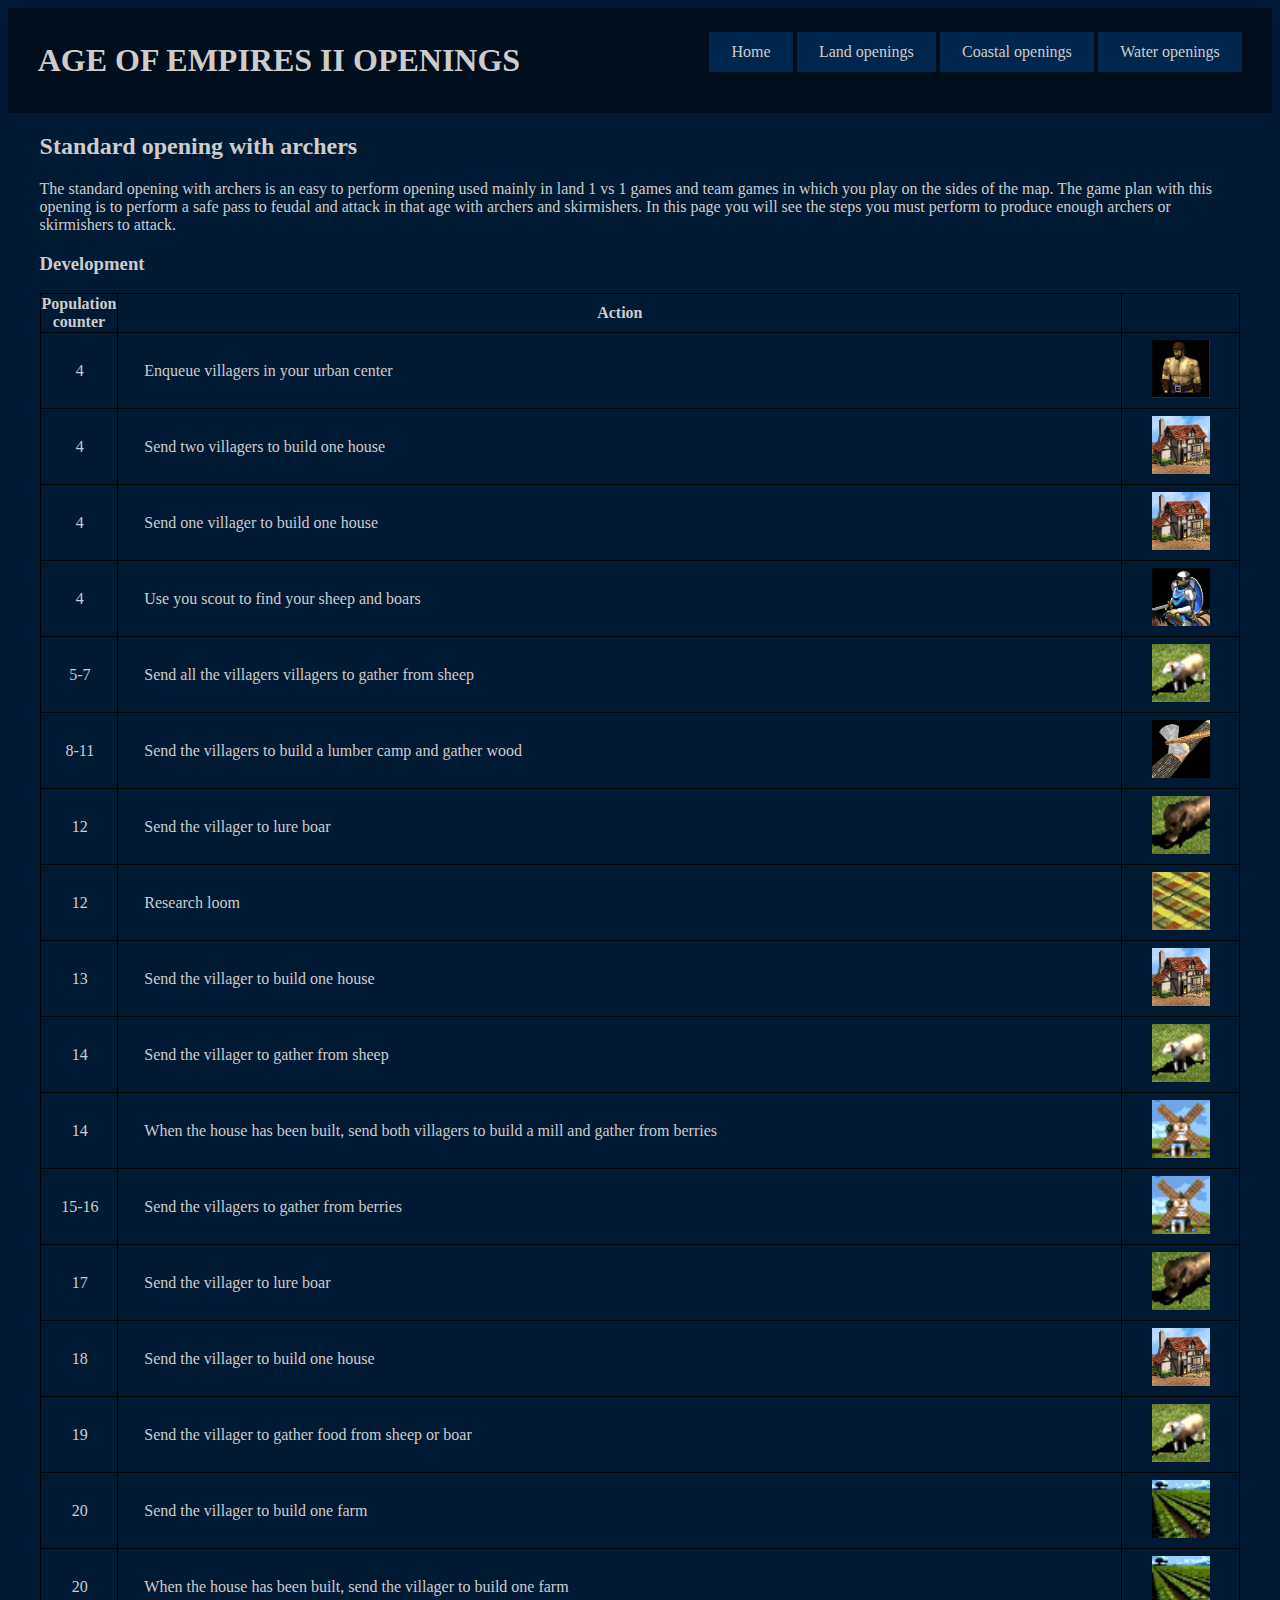
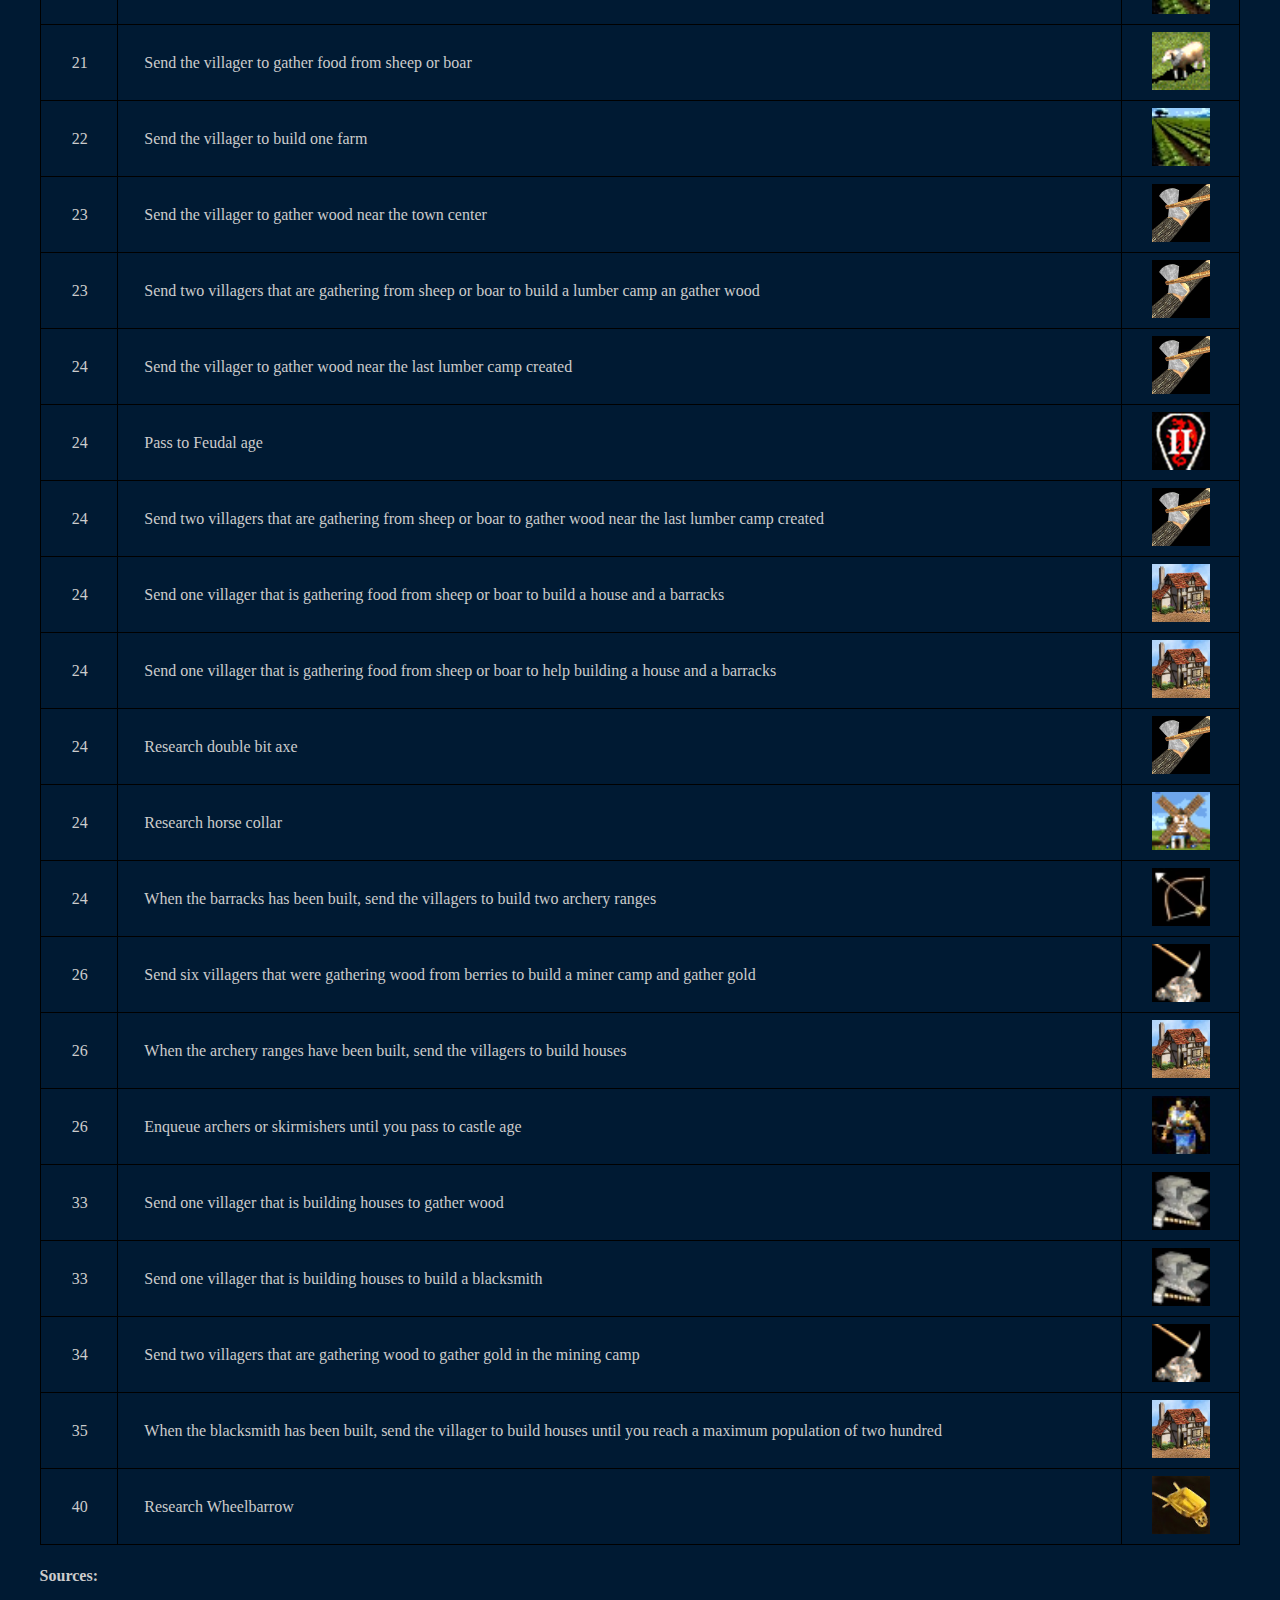
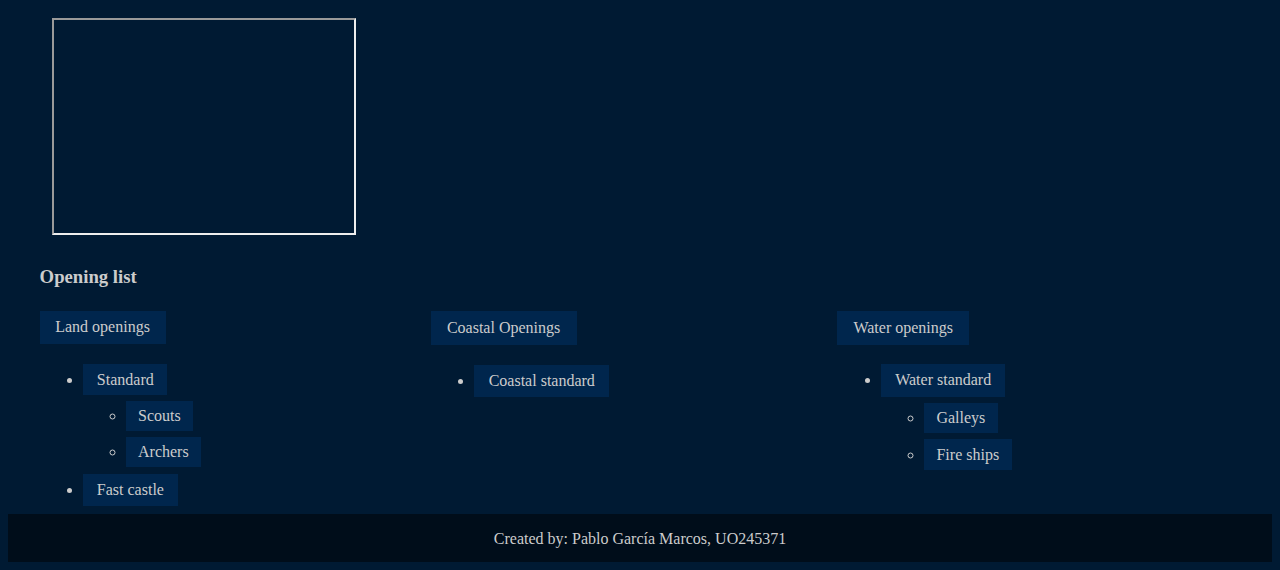
<file: standard_archers.html>
<!DOCTYPE html>
<html lang="en">
<head>
    <meta charset="UTF-8">
    <title>AGE OF EMPIRES II OPENINGS</title>
    <link rel="stylesheet" type="text/css" href="basic.css">
</head>
<body>

<div class="grid-container">
    <header class="header">
        <div class="title">
            <h1>AGE OF EMPIRES II OPENINGS</h1>
        </div>
        <div class="nav">
            <nav>
                <a href="index.html">Home</a>
                <a href="land.html">Land openings</a>
                <a href="coastal.html">Coastal openings</a>
                <a href="water.html">Water openings</a>
            </nav>
        </div>
    </header>

    <div class="page">
        <section class = "main_info">
            <h2>Standard opening with archers</h2>
            <p>
                The standard opening with archers is an easy to perform opening used mainly in land 1 vs 1 games and team games in which you
                play on the sides of the map.
                The game plan with this opening is to perform a safe pass to feudal and attack in that age
                with archers and skirmishers.
                In this page you will see the steps you must perform to produce enough archers or skirmishers to attack.
            </p>

            <h3>Development</h3>
            <table>
                <tr>
                    <th class="col1">Population counter</th>
                    <th class="col2">Action</th>
                    <th class="col3"></th>
                </tr>
                <tr>
                    <td><p class="cell_text_number">4</p></td>
                    <td><p class="cell_text">Enqueue villagers in your urban center</p></td>
                    <td class="image_column"><img src="img/villager.png" alt="Villager icon"></td>
                </tr>
                <tr>
                    <td><p class="cell_text_number">4</p></td>
                    <td><p class="cell_text">Send two villagers to build one house</p></td>
                    <td class="image_column"><img src="img/house.png" alt="House icon"></td>
                </tr>
                <tr>
                    <td><p class="cell_text_number">4</p></td>
                    <td><p class="cell_text">Send one villager to build one house</p></td>
                    <td class="image_column"><img src="img/house.png" alt="House icon"></td>
                </tr>
                <tr>
                    <td><p class="cell_text_number">4</p></td>
                    <td><p class="cell_text">Use you scout to find your sheep and boars</p></td>
                    <td class="image_column"><img src="img/scout.png" alt="Scout icon"></td>
                </tr>
                <tr>
                    <td><p class="cell_text_number">5-7</p></td>
                    <td><p class="cell_text">Send all the villagers villagers to gather from sheep</p></td>
                    <td class="image_column"><img src="img/sheep.png" alt="Sheep icon"></td>
                </tr>
                <tr>
                    <td><p class="cell_text_number">8-11</p></td>
                    <td><p class="cell_text">Send the villagers to build a lumber camp and gather wood</p></td>
                    <td class="image_column"><img src="img/lumber.png" alt="Lumber icon"></td>
                </tr>
                <tr>
                    <td><p class="cell_text_number">12</p></td>
                    <td><p class="cell_text">Send the villager to lure boar</p></td>
                    <td class="image_column"><img src="img/boar.png" alt="Boar icon"></td>
                </tr>
                <tr>
                    <td><p class="cell_text_number">12</p></td>
                    <td><p class="cell_text">Research loom</p></td>
                    <td class="image_column"><img src="img/loom.png" alt="Loom icon"></td>
                </tr>
                <tr>
                    <td><p class="cell_text_number">13</p></td>
                    <td><p class="cell_text">Send the villager to build one house</p></td>
                    <td class="image_column"><img src="img/house.png" alt="House icon"></td>
                </tr>
                <tr>
                    <td><p class="cell_text_number">14</p></td>
                    <td><p class="cell_text">Send the villager to gather from sheep</p></td>
                    <td class="image_column"><img src="img/sheep.png" alt="Sheep icon"></td>
                </tr>
                <tr>
                    <td><p class="cell_text_number">14</p></td>
                    <td><p class="cell_text">When the house has been built, send both villagers to build a mill and gather from berries</p></td>
                    <td class="image_column"><img src="img/mill.png" alt="Mill icon"></td>
                </tr>
                <tr>
                    <td><p class="cell_text_number">15-16</p></td>
                    <td><p class="cell_text">Send the villagers to gather from berries</p></td>
                    <td class="image_column"><img src="img/mill.png" alt="Mill icon"></td>
                </tr>
                <tr>
                    <td><p class="cell_text_number">17</p></td>
                    <td><p class="cell_text">Send the villager to lure boar</p></td>
                    <td class="image_column"><img src="img/boar.png" alt="Boar icon"></td>
                </tr>
                <tr>
                    <td><p class="cell_text_number">18</p></td>
                    <td><p class="cell_text">Send the villager to build one house</p></td>
                    <td class="image_column"><img src="img/house.png" alt="House icon"></td>
                </tr>
                <tr>
                    <td><p class="cell_text_number">19</p></td>
                    <td><p class="cell_text">Send the villager to gather food from sheep or boar</p></td>
                    <td class="image_column"><img src="img/sheep.png" alt="Sheep icon"></td>
                </tr>
                <tr>
                    <td><p class="cell_text_number">20</p></td>
                    <td><p class="cell_text">Send the villager to build one farm</p></td>
                    <td class="image_column"><img src="img/farm.png" alt="Farm icon"></td>
                </tr>
                <tr>
                    <td><p class="cell_text_number">20</p></td>
                    <td><p class="cell_text">When the house has been built, send the villager to build one farm</p></td>
                    <td class="image_column"><img src="img/farm.png" alt="Farm icon"></td>
                </tr>
                <tr>
                    <td><p class="cell_text_number">21</p></td>
                    <td><p class="cell_text">Send the villager to gather food from sheep or boar</p></td>
                    <td class="image_column"><img src="img/sheep.png" alt="Sheep icon"></td>
                </tr>
                <tr>
                    <td><p class="cell_text_number">22</p></td>
                    <td><p class="cell_text">Send the villager to build one farm</p></td>
                    <td class="image_column"><img src="img/farm.png" alt="Farm icon"></td>
                </tr>
                <tr>
                    <td><p class="cell_text_number">23</p></td>
                    <td><p class="cell_text">Send the villager to gather wood near the town center</p></td>
                    <td class="image_column"><img src="img/lumber.png" alt="Lumber icon"></td>
                </tr>
                <tr>
                    <td><p class="cell_text_number">23</p></td>
                    <td><p class="cell_text">Send two villagers that are gathering from sheep or boar to build a lumber camp an gather wood</p></td>
                    <td class="image_column"><img src="img/lumber.png" alt="Lumber icon"></td>
                </tr>
                <tr>
                    <td><p class="cell_text_number">24</p></td>
                    <td><p class="cell_text">Send the villager to gather wood near the last lumber camp created</p></td>
                    <td class="image_column"><img src="img/lumber.png" alt="Lumber icon"></td>
                </tr>
                <tr>
                    <td><p class="cell_text_number">24</p></td>
                    <td><p class="cell_text">Pass to Feudal age</p></td>
                    <td class="image_column"><img src="img/feudal.png" alt="Feudal icon"></td>
                </tr>
                <tr>
                    <td><p class="cell_text_number">24</p></td>
                    <td><p class="cell_text">Send two villagers that are gathering from sheep or boar to gather wood near the last lumber camp created</p></td>
                    <td class="image_column"><img src="img/lumber.png" alt="Lumber icon"></td>
                </tr>
                <tr>
                    <td><p class="cell_text_number">24</p></td>
                    <td><p class="cell_text">Send one villager that is gathering food from sheep or boar to build a house and a barracks</p></td>
                    <td class="image_column"><img src="img/house.png" alt="House icon"></td>
                </tr>
                <tr>
                    <td><p class="cell_text_number">24</p></td>
                    <td><p class="cell_text">Send one villager that is gathering food from sheep or boar to help building a house and a barracks</p></td>
                    <td class="image_column"><img src="img/house.png" alt="House icon"></td>
                </tr>
                <tr>
                    <td><p class="cell_text_number">24</p></td>
                    <td><p class="cell_text">Research double bit axe</p></td>
                    <td class="image_column"><img src="img/lumber.png" alt="Lumber icon"></td>
                </tr>
                <tr>
                    <td><p class="cell_text_number">24</p></td>
                    <td><p class="cell_text">Research horse collar</p></td>
                    <td class="image_column"><img src="img/mill.png" alt="Mill icon"></td>
                </tr>
                <tr>
                    <td><p class="cell_text_number">24</p></td>
                    <td><p class="cell_text">When the barracks has been built, send the villagers to build two archery ranges</p></td>
                    <td class="image_column"><img src="img/archery.png" alt="Archery icon"></td>
                </tr>
                <tr>
                    <td><p class="cell_text_number">26</p></td>
                    <td><p class="cell_text">Send six villagers that were gathering wood from berries to build a miner camp and gather gold</p></td>
                    <td class="image_column"><img src="img/miner.png" alt="Miner icon"></td>
                </tr>
                <tr>
                    <td><p class="cell_text_number">26</p></td>
                    <td><p class="cell_text">When the archery ranges have been built, send the villagers to build houses</p></td>
                    <td class="image_column"><img src="img/house.png" alt="House icon"></td>
                </tr>
                <tr>
                    <td><p class="cell_text_number">26</p></td>
                    <td><p class="cell_text">Enqueue archers or skirmishers until you pass to castle age</p></td>
                    <td class="image_column"><img src="img/archer.png" alt="Archer icon"></td>
                </tr>
                <tr>
                    <td><p class="cell_text_number">33</p></td>
                    <td><p class="cell_text">Send one villager that is building houses to gather wood</p></td>
                    <td class="image_column"><img src="img/blacksmith.png" alt="Blacksmith icon"></td>
                </tr>
                <tr>
                    <td><p class="cell_text_number">33</p></td>
                    <td><p class="cell_text">Send one villager that is building houses to build a blacksmith</p></td>
                    <td class="image_column"><img src="img/blacksmith.png" alt="Blacksmith icon"></td>
                </tr>
                <tr>
                    <td><p class="cell_text_number">34</p></td>
                    <td><p class="cell_text">Send two villagers that are gathering wood to gather gold in the mining camp</p></td>
                    <td class="image_column"><img src="img/miner.png" alt="Miner icon"></td>
                </tr>
                <tr>
                    <td><p class="cell_text_number">35</p></td>
                    <td><p class="cell_text">When the blacksmith has been built, send the villager to build houses until you reach a maximum population of two hundred</p></td>
                    <td class="image_column"><img src="img/house.png" alt="House icon"></td>
                </tr>
                <tr>
                    <td><p class="cell_text_number">40</p></td>
                    <td><p class="cell_text">Research Wheelbarrow</p></td>
                    <td class="image_column"><img src="img/Wheelbarrow.png" alt="Wheelbarrow icon"></td>
                </tr>
            </table>

            <h4>Sources: </h4>
            <div class="videos">
                <iframe src="https://www.youtube.com/embed/bXPbFICXuSI" allow="accelerometer; autoplay; encrypted-media; gyroscope; picture-in-picture" allowfullscreen></iframe>
            </div>
        </section>
        <article class="opening_list">
            <h3 class="openings_title">Opening list</h3>
            <div class="land_openings">
                <a href="land.html">Land openings</a>
                <ul>
                    <li>
                        <a href="standard.html">Standard</a>
                        <ul>
                            <li><a href="standard_scouts.html">Scouts</a></li>
                            <li><a href="standard_archers.html">Archers</a></li>
                        </ul>
                    </li>
                    <li>
                        <a href="fast_castle.html">Fast castle</a>
                    </li>
                </ul>
            </div>

            <div class="coastal_openings">
                <a href="coastal.html">Coastal Openings</a>
                <ul>
                    <li><a href="coastal_standard.html">Coastal standard</a></li>
                </ul>
            </div>

            <div class="water_openings">
                <a href="water.html">Water openings</a>
                <ul>
                    <li>
                        <a href="water_standard.html">Water standard</a>
                        <ul>
                            <li><a href="water_standard_galleys.html">Galleys</a></li>
                            <li><a href="water_standard_fire_ships.html">Fire ships</a></li>
                        </ul>
                    </li>

                </ul>
            </div>
        </article>
    </div>

    <footer>
        <p>
            Created by: Pablo García Marcos, UO245371
        </p>
    </footer>

</div>
</body>
</html>
</file>
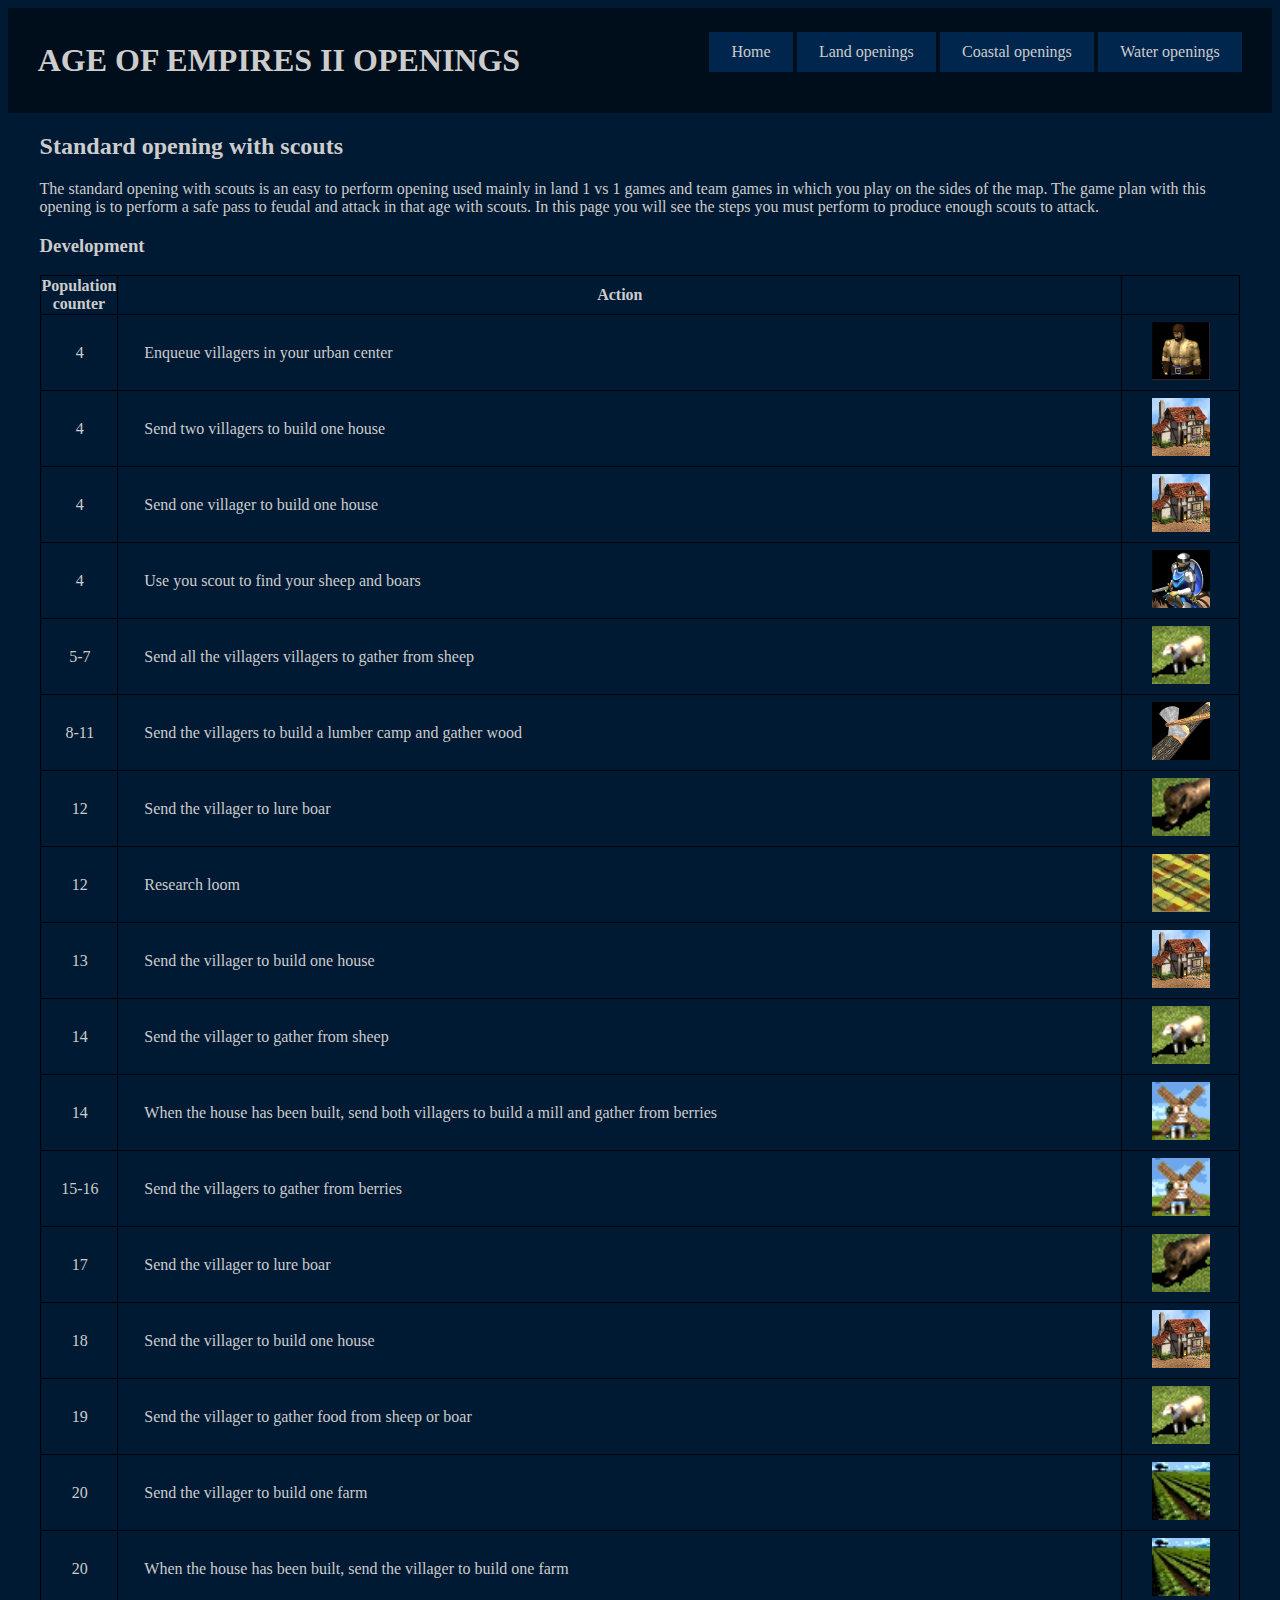
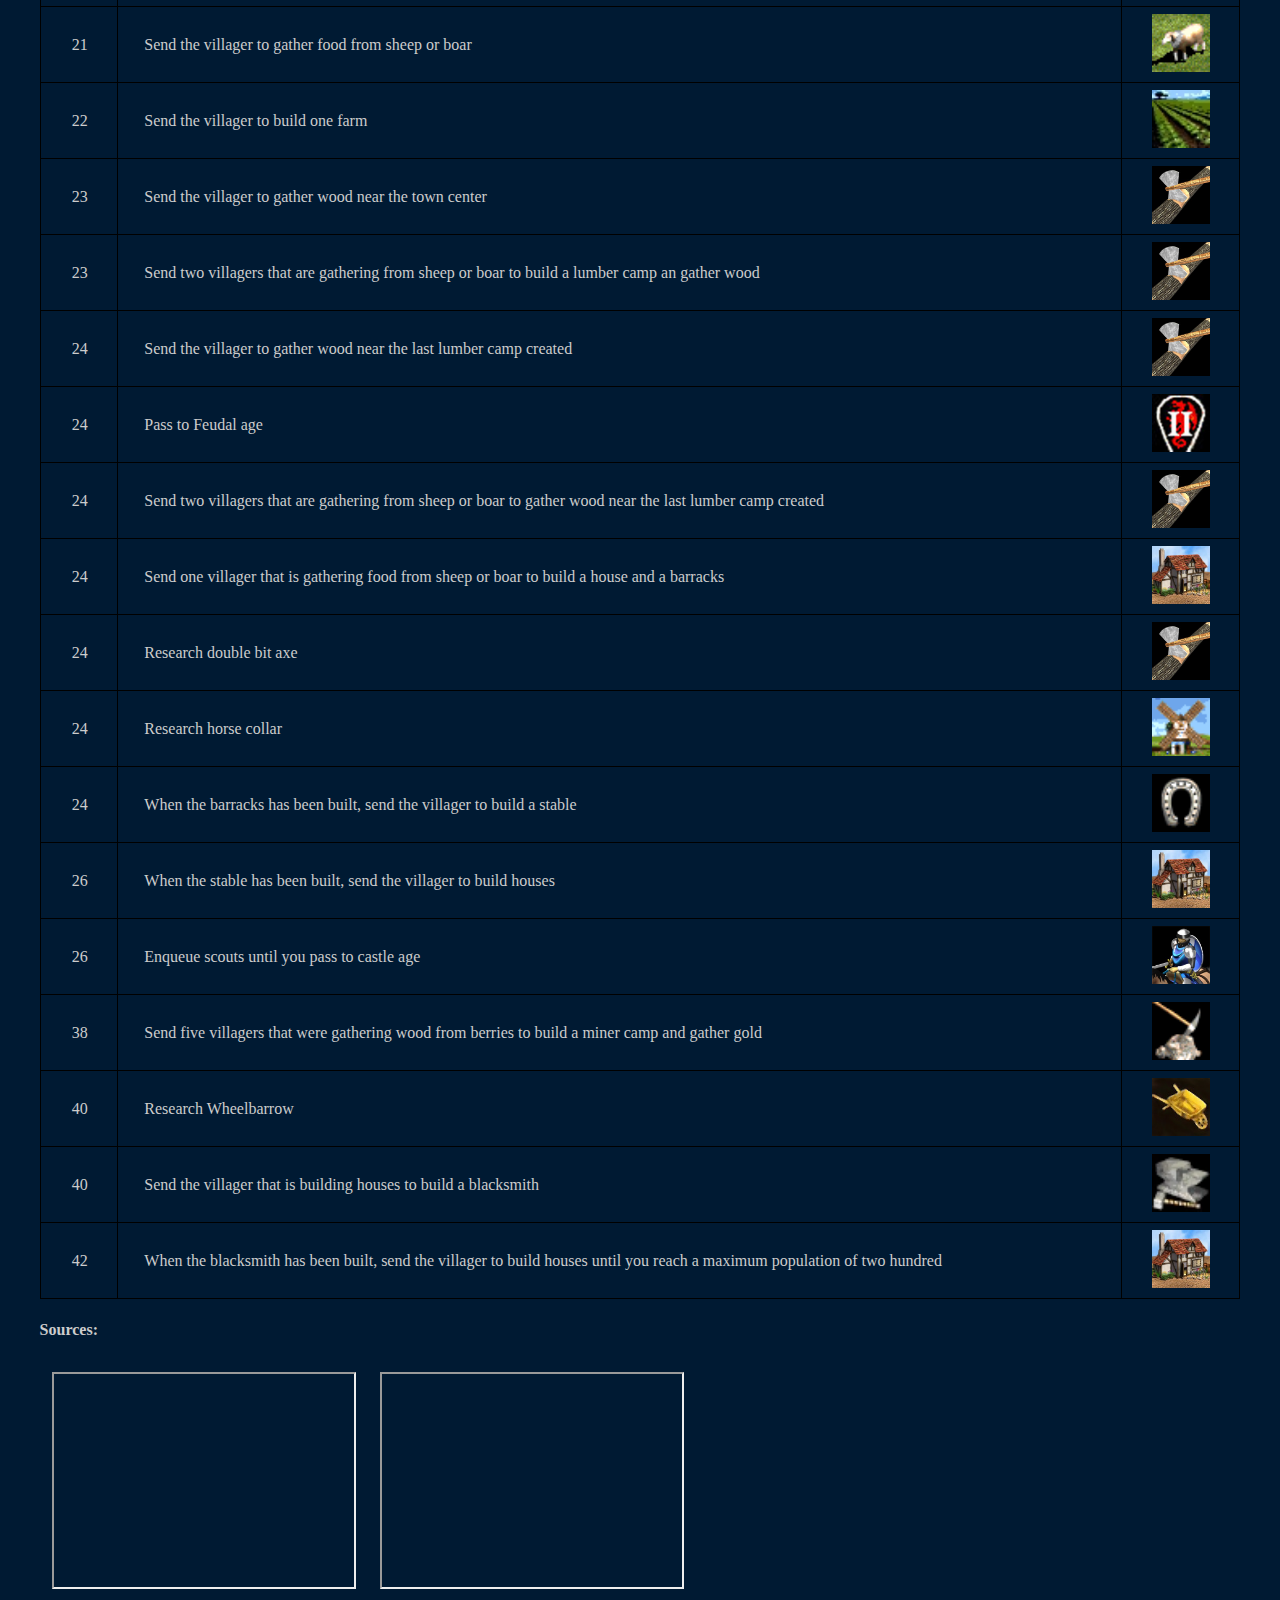
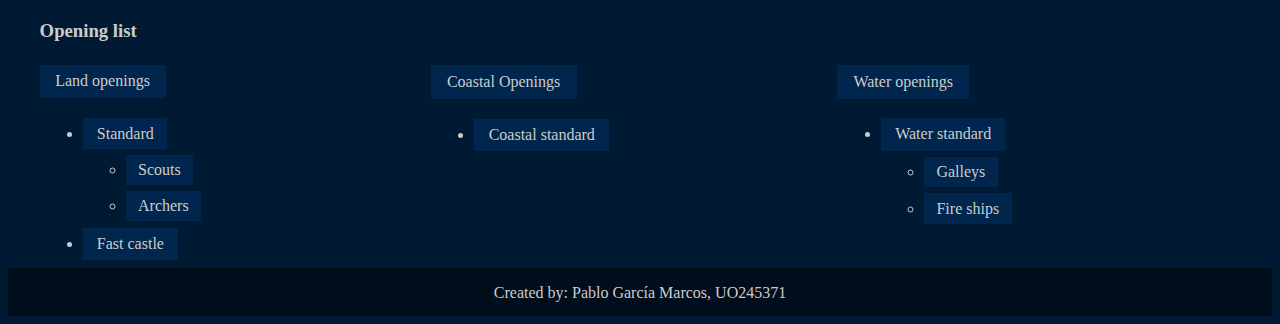
<file: standard_scouts.html>
<!DOCTYPE html>
<html lang="en">
<head>
    <meta charset="UTF-8">
    <title>AGE OF EMPIRES II OPENINGS</title>
    <link rel="stylesheet" type="text/css" href="basic.css">
</head>
<body>

<div class="grid-container">
    <header class="header">
        <div class="title">
            <h1>AGE OF EMPIRES II OPENINGS</h1>
        </div>
        <div class="nav">
            <nav>
                <a href="index.html">Home</a>
                <a href="land.html">Land openings</a>
                <a href="coastal.html">Coastal openings</a>
                <a href="water.html">Water openings</a>
            </nav>
        </div>
    </header>

    <div class="page">
        <section class = "main_info">
            <h2>Standard opening with scouts</h2>
            <p>
                The standard opening with scouts is an easy to perform opening used mainly in land 1 vs 1 games and team games in which you
                play on the sides of the map.
                The game plan with this opening is to perform a safe pass to feudal and attack in that age
                with scouts.
                In this page you will see the steps you must perform to produce enough scouts to attack.
            </p>

            <h3>Development</h3>
            <table>
                <tr>
                    <th class="col1">Population counter</th>
                    <th class="col2">Action</th>
                    <th class="col3"></th>
                </tr>
                <tr>
                    <td><p class="cell_text_number">4</p></td>
                    <td><p class="cell_text">Enqueue villagers in your urban center</p></td>
                    <td class="image_column"><img src="img/villager.png" alt="Villager icon"></td>
                </tr>
                <tr>
                    <td><p class="cell_text_number">4</p></td>
                    <td><p class="cell_text">Send two villagers to build one house</p></td>
                    <td class="image_column"><img src="img/house.png" alt="House icon"></td>
                </tr>
                <tr>
                    <td><p class="cell_text_number">4</p></td>
                    <td><p class="cell_text">Send one villager to build one house</p></td>
                    <td class="image_column"><img src="img/house.png" alt="House icon"></td>
                </tr>
                <tr>
                    <td><p class="cell_text_number">4</p></td>
                    <td><p class="cell_text">Use you scout to find your sheep and boars</p></td>
                    <td class="image_column"><img src="img/scout.png" alt="Scout icon"></td>
                </tr>
                <tr>
                    <td><p class="cell_text_number">5-7</p></td>
                    <td><p class="cell_text">Send all the villagers villagers to gather from sheep</p></td>
                    <td class="image_column"><img src="img/sheep.png" alt="Sheep icon"></td>
                </tr>
                <tr>
                    <td><p class="cell_text_number">8-11</p></td>
                    <td><p class="cell_text">Send the villagers to build a lumber camp and gather wood</p></td>
                    <td class="image_column"><img src="img/lumber.png" alt="Lumber icon"></td>
                </tr>
                <tr>
                    <td><p class="cell_text_number">12</p></td>
                    <td><p class="cell_text">Send the villager to lure boar</p></td>
                    <td class="image_column"><img src="img/boar.png" alt="Boar icon"></td>
                </tr>
                <tr>
                    <td><p class="cell_text_number">12</p></td>
                    <td><p class="cell_text">Research loom</p></td>
                    <td class="image_column"><img src="img/loom.png" alt="Loom icon"></td>
                </tr>
                <tr>
                    <td><p class="cell_text_number">13</p></td>
                    <td><p class="cell_text">Send the villager to build one house</p></td>
                    <td class="image_column"><img src="img/house.png" alt="House icon"></td>
                </tr>
                <tr>
                    <td><p class="cell_text_number">14</p></td>
                    <td><p class="cell_text">Send the villager to gather from sheep</p></td>
                    <td class="image_column"><img src="img/sheep.png" alt="Sheep icon"></td>
                </tr>
                <tr>
                    <td><p class="cell_text_number">14</p></td>
                    <td><p class="cell_text">When the house has been built, send both villagers to build a mill and gather from berries</p></td>
                    <td class="image_column"><img src="img/mill.png" alt="Mill icon"></td>
                </tr>
                <tr>
                    <td><p class="cell_text_number">15-16</p></td>
                    <td><p class="cell_text">Send the villagers to gather from berries</p></td>
                    <td class="image_column"><img src="img/mill.png" alt="Mill icon"></td>
                </tr>
                <tr>
                    <td><p class="cell_text_number">17</p></td>
                    <td><p class="cell_text">Send the villager to lure boar</p></td>
                    <td class="image_column"><img src="img/boar.png" alt="Boar icon"></td>
                </tr>
                <tr>
                    <td><p class="cell_text_number">18</p></td>
                    <td><p class="cell_text">Send the villager to build one house</p></td>
                    <td class="image_column"><img src="img/house.png" alt="House icon"></td>
                </tr>
                <tr>
                    <td><p class="cell_text_number">19</p></td>
                    <td><p class="cell_text">Send the villager to gather food from sheep or boar</p></td>
                    <td class="image_column"><img src="img/sheep.png" alt="Sheep icon"></td>
                </tr>
                <tr>
                    <td><p class="cell_text_number">20</p></td>
                    <td><p class="cell_text">Send the villager to build one farm</p></td>
                    <td class="image_column"><img src="img/farm.png" alt="Farm icon"></td>
                </tr>
                <tr>
                    <td><p class="cell_text_number">20</p></td>
                    <td><p class="cell_text">When the house has been built, send the villager to build one farm</p></td>
                    <td class="image_column"><img src="img/farm.png" alt="Farm icon"></td>
                </tr>
                <tr>
                    <td><p class="cell_text_number">21</p></td>
                    <td><p class="cell_text">Send the villager to gather food from sheep or boar</p></td>
                    <td class="image_column"><img src="img/sheep.png" alt="Sheep icon"></td>
                </tr>
                <tr>
                    <td><p class="cell_text_number">22</p></td>
                    <td><p class="cell_text">Send the villager to build one farm</p></td>
                    <td class="image_column"><img src="img/farm.png" alt="Farm icon"></td>
                </tr>
                <tr>
                    <td><p class="cell_text_number">23</p></td>
                    <td><p class="cell_text">Send the villager to gather wood near the town center</p></td>
                    <td class="image_column"><img src="img/lumber.png" alt="Lumber icon"></td>
                </tr>
                <tr>
                    <td><p class="cell_text_number">23</p></td>
                    <td><p class="cell_text">Send two villagers that are gathering from sheep or boar to build a lumber camp an gather wood</p></td>
                    <td class="image_column"><img src="img/lumber.png" alt="Lumber icon"></td>
                </tr>
                <tr>
                    <td><p class="cell_text_number">24</p></td>
                    <td><p class="cell_text">Send the villager to gather wood near the last lumber camp created</p></td>
                    <td class="image_column"><img src="img/lumber.png" alt="Lumber icon"></td>
                </tr>
                <tr>
                    <td><p class="cell_text_number">24</p></td>
                    <td><p class="cell_text">Pass to Feudal age</p></td>
                    <td class="image_column"><img src="img/feudal.png" alt="Feudal icon"></td>
                </tr>
                <tr>
                    <td><p class="cell_text_number">24</p></td>
                    <td><p class="cell_text">Send two villagers that are gathering from sheep or boar to gather wood near the last lumber camp created</p></td>
                    <td class="image_column"><img src="img/lumber.png" alt="Lumber icon"></td>
                </tr>
                <tr>
                    <td><p class="cell_text_number">24</p></td>
                    <td><p class="cell_text">Send one villager that is gathering food from sheep or boar to build a house and a barracks</p></td>
                    <td class="image_column"><img src="img/house.png" alt="House icon"></td>
                </tr>
                <tr>
                    <td><p class="cell_text_number">24</p></td>
                    <td><p class="cell_text">Research double bit axe</p></td>
                    <td class="image_column"><img src="img/lumber.png" alt="Lumber icon"></td>
                </tr>
                <tr>
                    <td><p class="cell_text_number">24</p></td>
                    <td><p class="cell_text">Research horse collar</p></td>
                    <td class="image_column"><img src="img/mill.png" alt="Mill icon"></td>
                </tr>
                <tr>
                    <td><p class="cell_text_number">24</p></td>
                    <td><p class="cell_text">When the barracks has been built, send the villager to build a stable</p></td>
                    <td class="image_column"><img src="img/stable.png" alt="Lumber icon"></td>
                </tr>
                <tr>
                    <td><p class="cell_text_number">26</p></td>
                    <td><p class="cell_text">When the stable has been built, send the villager to build houses</p></td>
                    <td class="image_column"><img src="img/house.png" alt="House icon"></td>
                </tr>
                <tr>
                    <td><p class="cell_text_number">26</p></td>
                    <td><p class="cell_text">Enqueue scouts until you pass to castle age</p></td>
                    <td class="image_column"><img src="img/scout.png" alt="Scout icon"></td>
                </tr>
                <tr>
                    <td><p class="cell_text_number">38</p></td>
                    <td><p class="cell_text">Send five villagers that were gathering wood from berries to build a miner camp and gather gold</p></td>
                    <td class="image_column"><img src="img/miner.png" alt="Miner icon"></td>
                </tr>
                <tr>
                    <td><p class="cell_text_number">40</p></td>
                    <td><p class="cell_text">Research Wheelbarrow</p></td>
                    <td class="image_column"><img src="img/Wheelbarrow.png" alt="Wheelbarrow icon"></td>
                </tr>
                <tr>
                    <td><p class="cell_text_number">40</p></td>
                    <td><p class="cell_text">Send the villager that is building houses to build a blacksmith</p></td>
                    <td class="image_column"><img src="img/blacksmith.png" alt="Blacksmith icon"></td>
                </tr>
                <tr>
                    <td><p class="cell_text_number">42</p></td>
                    <td><p class="cell_text">When the blacksmith has been built, send the villager to build houses until you reach a maximum population of two hundred</p></td>
                    <td class="image_column"><img src="img/house.png" alt="House icon"></td>
                </tr>
            </table>

            <h4>Sources: </h4>
            <div class="videos">
                    <iframe src="https://www.youtube.com/embed/T84WToW0tlw" allow="accelerometer; autoplay; encrypted-media; gyroscope; picture-in-picture" allowfullscreen></iframe>

                    <iframe src="https://www.youtube.com/embed/bXPbFICXuSI" allow="accelerometer; autoplay; encrypted-media; gyroscope; picture-in-picture" allowfullscreen></iframe>
            </div>
        </section>
        <article class="opening_list">
            <h3 class="openings_title">Opening list</h3>
            <div class="land_openings">
                <a href="land.html">Land openings</a>
                <ul>
                    <li>
                        <a href="standard.html">Standard</a>
                        <ul>
                            <li><a href="standard_scouts.html">Scouts</a></li>
                            <li><a href="standard_archers.html">Archers</a></li>
                        </ul>
                    </li>
                    <li>
                        <a href="fast_castle.html">Fast castle</a>
                    </li>
                </ul>
            </div>

            <div class="coastal_openings">
                <a href="coastal.html">Coastal Openings</a>
                <ul>
                    <li><a href="coastal_standard.html">Coastal standard</a></li>
                </ul>
            </div>

            <div class="water_openings">
                <a href="water.html">Water openings</a>
                <ul>
                    <li>
                        <a href="water_standard.html">Water standard</a>
                        <ul>
                            <li><a href="water_standard_galleys.html">Galleys</a></li>
                            <li><a href="water_standard_fire_ships.html">Fire ships</a></li>
                        </ul>
                    </li>

                </ul>
            </div>
        </article>
    </div>

    <footer>
        <p>
            Created by: Pablo García Marcos, UO245371
        </p>
    </footer>

</div>
</body>
</html>
</file>
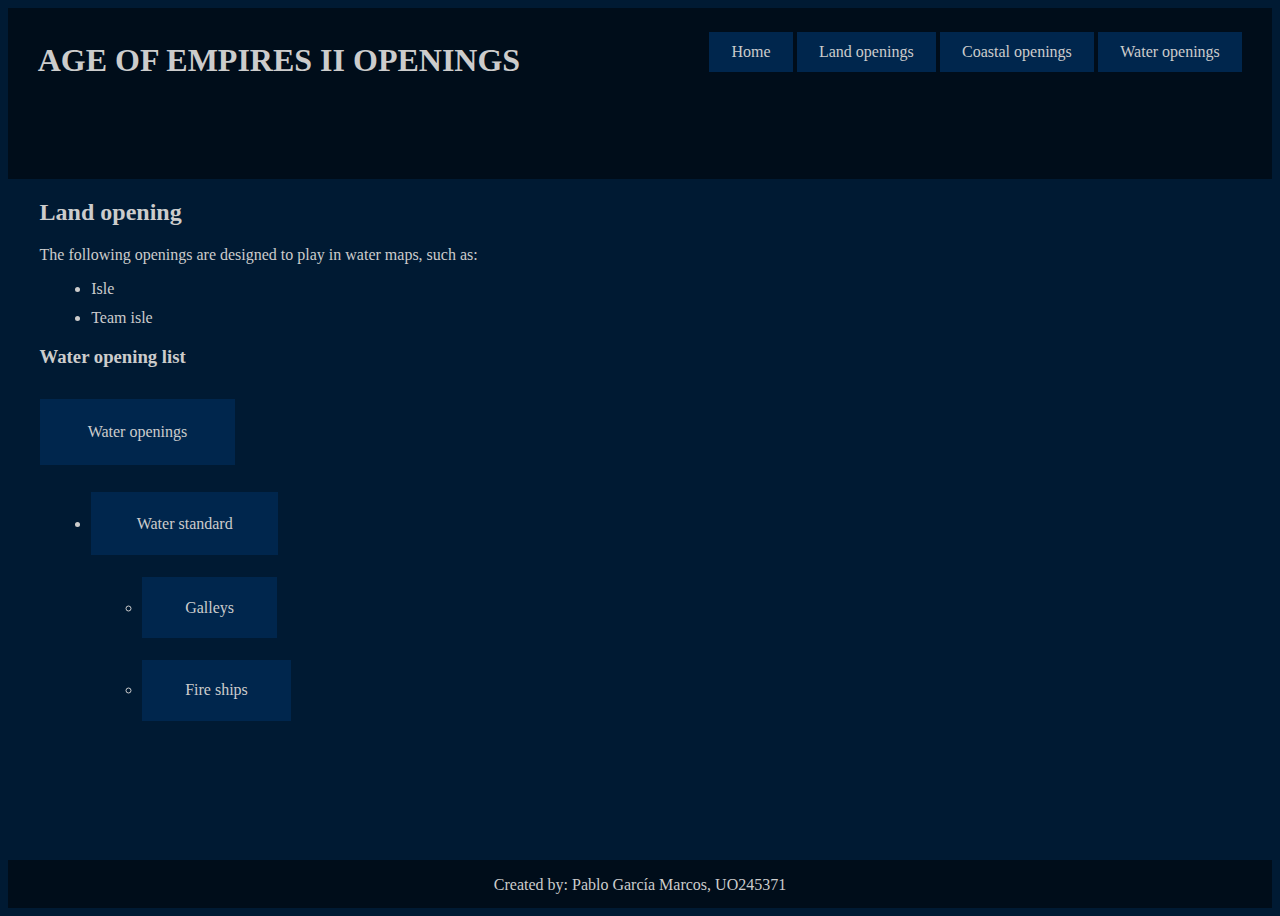
<file: water.html>
<!DOCTYPE html>
<html lang="en">
<head>
    <meta charset="UTF-8">
    <title>AGE OF EMPIRES II OPENINGS</title>
    <link rel="stylesheet" type="text/css" href="basic.css">
</head>
<body>

<div class="grid-container-2">
    <header class="header">
        <div class="title">
            <h1>AGE OF EMPIRES II OPENINGS</h1>
        </div>
        <div class="nav">
            <nav>
                <a href="index.html">Home</a>
                <a href="land.html">Land openings</a>
                <a href="coastal.html">Coastal openings</a>
                <a href="water.html">Water openings</a>
            </nav>
        </div>
    </header>

    <div class="page-2">
        <section class ="main_info">
            <h2>Land opening</h2>
            <p>
                The following openings are designed to play in water maps, such as:
            </p>
            <ul>
                <li>Isle</li>
                <li>Team isle</li>
            </ul>
        </section>

        <article>
            <h3 class="openings_title">Water opening list</h3>
            <a href="water.html">Water openings</a>
            <ul>
                <li>
                    <a href="water_standard.html">Water standard</a>
                    <ul>
                        <li><a href="water_standard_galleys.html">Galleys</a></li>
                        <li><a href="water_standard_fire_ships.html">Fire ships</a></li>
                    </ul>
                </li>
            </ul>

        </article>
    </div>

    <footer>
        <p>
            Created by: Pablo García Marcos, UO245371
        </p>
    </footer>

</div>
</body>
</html>
</file>
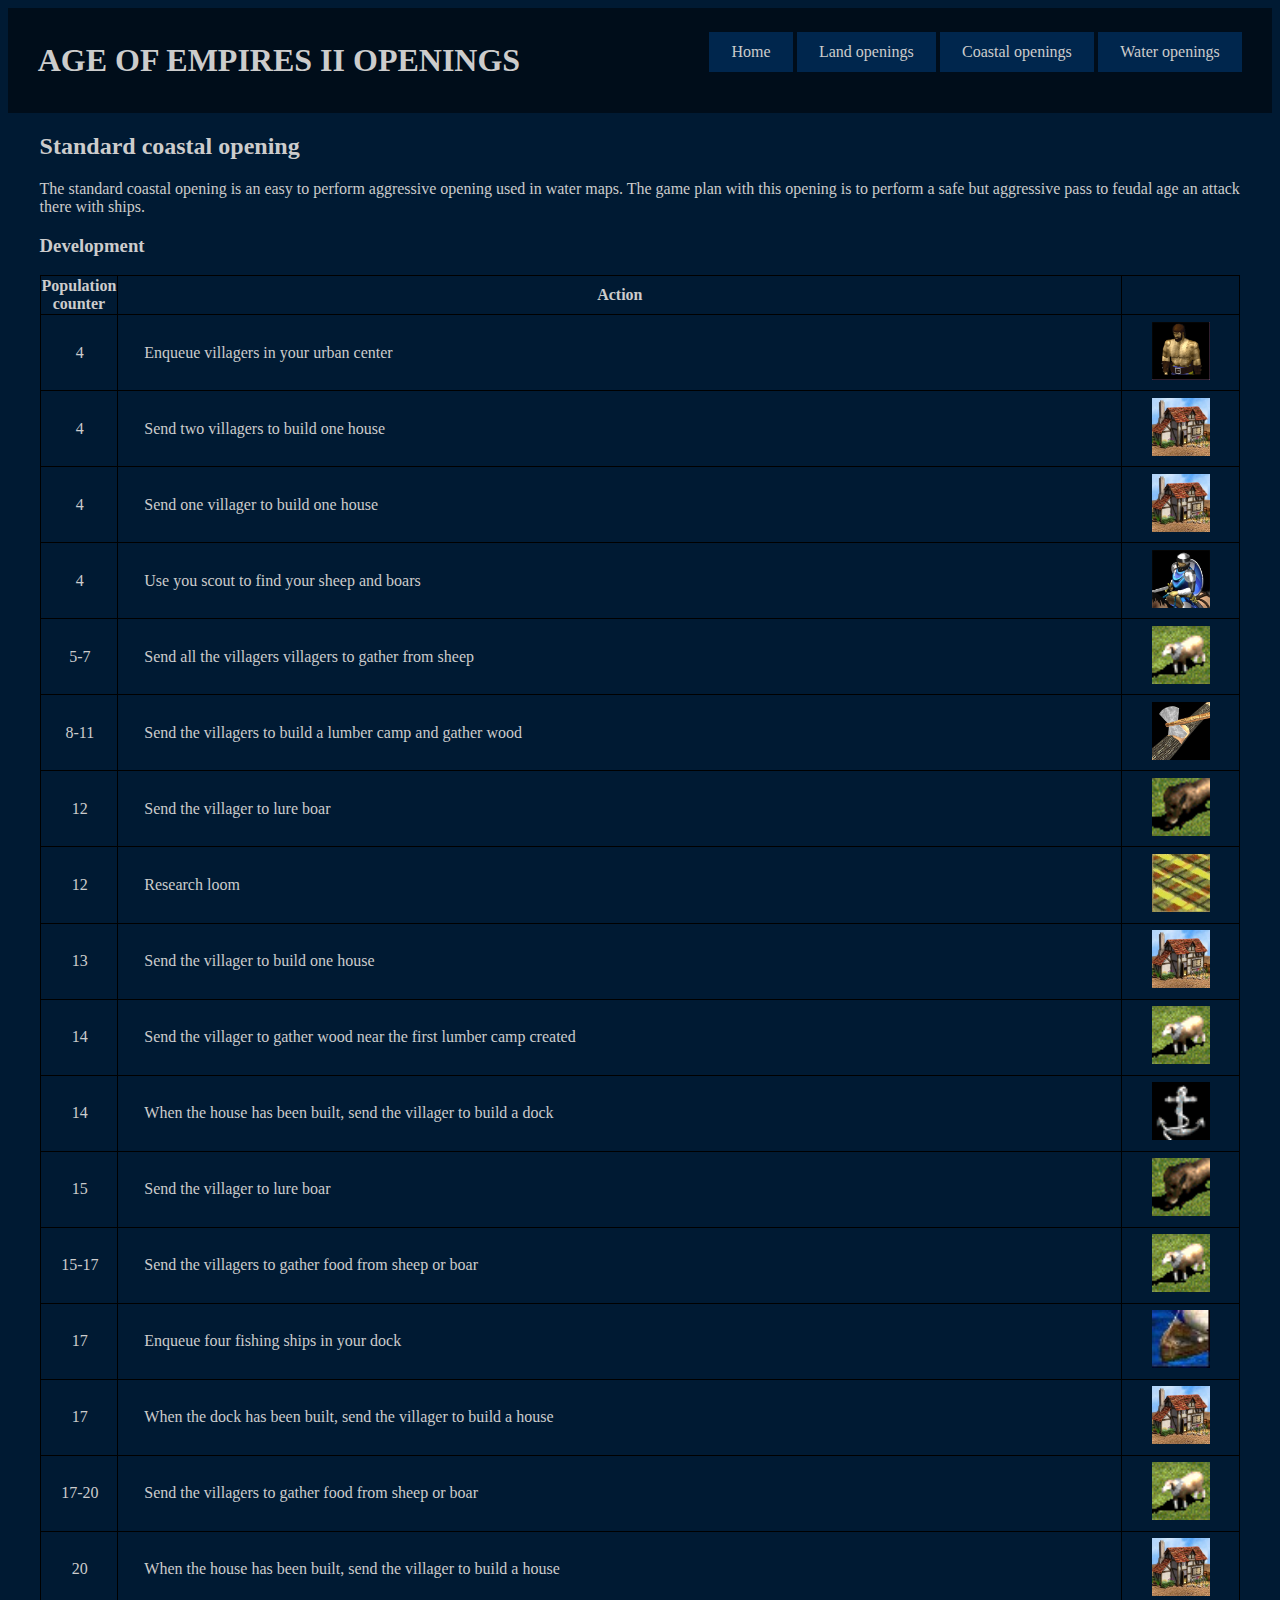
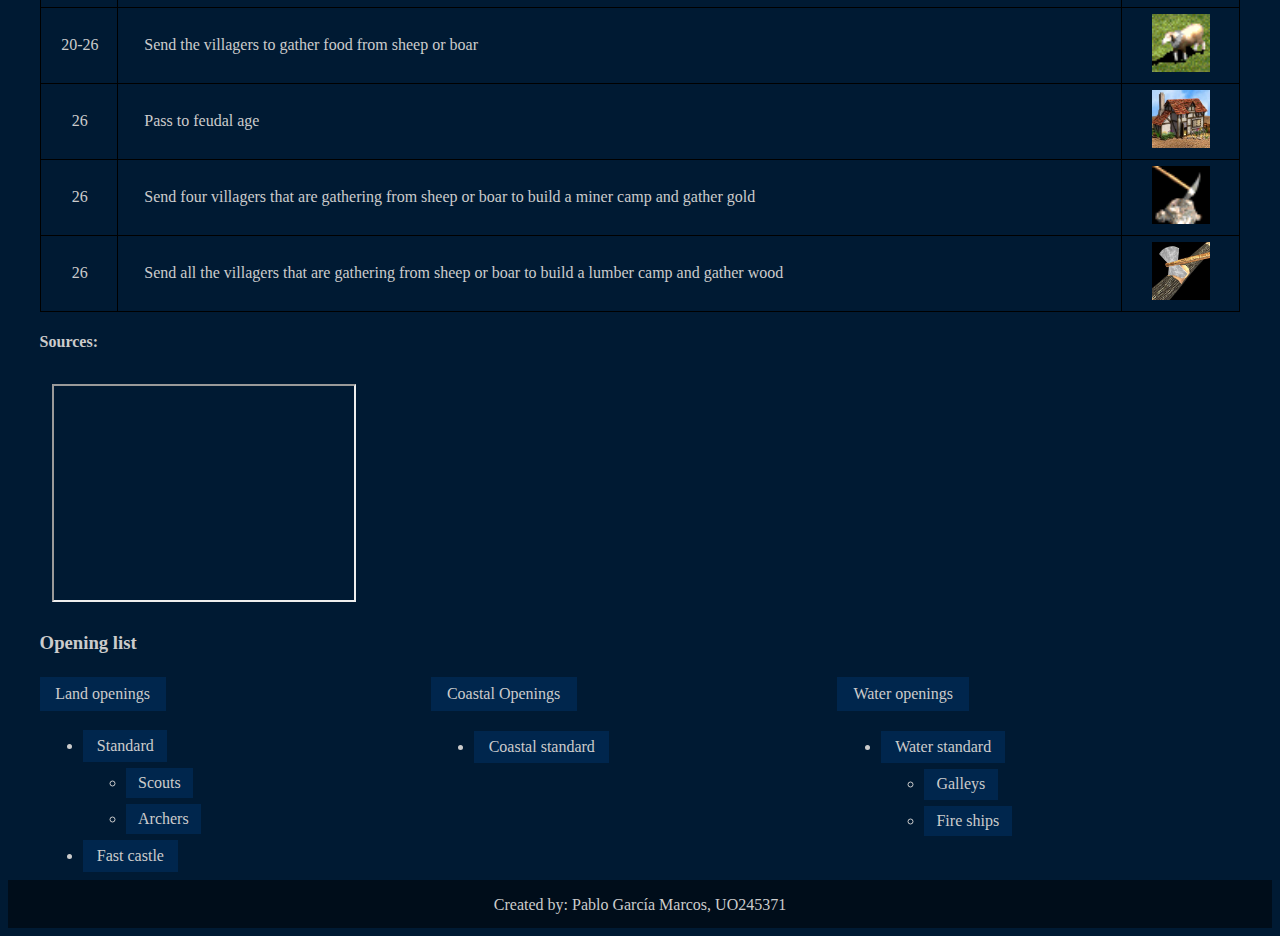
<file: water_standard.html>
<!DOCTYPE html>
<html lang="en">
<head>
    <meta charset="UTF-8">
    <title>AGE OF EMPIRES II OPENINGS</title>
    <link rel="stylesheet" type="text/css" href="basic.css">
</head>
<body>

<div class="grid-container">
    <header class="header">
        <div class="title">
            <h1>AGE OF EMPIRES II OPENINGS</h1>
        </div>
        <div class="nav">
            <nav>
                <a href="index.html">Home</a>
                <a href="land.html">Land openings</a>
                <a href="coastal.html">Coastal openings</a>
                <a href="water.html">Water openings</a>
            </nav>
        </div>
    </header>

    <div class="page">
        <section class ="main_info">
            <h2>Standard coastal opening</h2>
            <p>
                The standard coastal opening is an easy to perform aggressive opening used in water maps.
                The game plan with this opening is to perform a safe but aggressive pass to feudal age an attack there with ships.
            </p>

            <h3>Development</h3>
            <table>
                <tr>
                    <th class="col1">Population counter</th>
                    <th class="col2">Action</th>
                    <th class="col3"></th>
                </tr>
                <tr>
                    <td><p class="cell_text_number">4</p></td>
                    <td><p class="cell_text">Enqueue villagers in your urban center</p></td>
                    <td class="image_column"><img src="img/villager.png" alt="Villager icon"></td>
                </tr>
                <tr>
                    <td><p class="cell_text_number">4</p></td>
                    <td><p class="cell_text">Send two villagers to build one house</p></td>
                    <td class="image_column"><img src="img/house.png" alt="House icon"></td>
                </tr>
                <tr>
                    <td><p class="cell_text_number">4</p></td>
                    <td><p class="cell_text">Send one villager to build one house</p></td>
                    <td class="image_column"><img src="img/house.png" alt="House icon"></td>
                </tr>
                <tr>
                    <td><p class="cell_text_number">4</p></td>
                    <td><p class="cell_text">Use you scout to find your sheep and boars</p></td>
                    <td class="image_column"><img src="img/scout.png" alt="Scout icon"></td>
                </tr>
                <tr>
                    <td><p class="cell_text_number">5-7</p></td>
                    <td><p class="cell_text">Send all the villagers villagers to gather from sheep</p></td>
                    <td class="image_column"><img src="img/sheep.png" alt="Sheep icon"></td>
                </tr>
                <tr>
                    <td><p class="cell_text_number">8-11</p></td>
                    <td><p class="cell_text">Send the villagers to build a lumber camp and gather wood</p></td>
                    <td class="image_column"><img src="img/lumber.png" alt="Lumber icon"></td>
                </tr>
                <tr>
                    <td><p class="cell_text_number">12</p></td>
                    <td><p class="cell_text">Send the villager to lure boar</p></td>
                    <td class="image_column"><img src="img/boar.png" alt="Boar icon"></td>
                </tr>
                <tr>
                    <td><p class="cell_text_number">12</p></td>
                    <td><p class="cell_text">Research loom</p></td>
                    <td class="image_column"><img src="img/loom.png" alt="Loom icon"></td>
                </tr>
                <tr>
                    <td><p class="cell_text_number">13</p></td>
                    <td><p class="cell_text">Send the villager to build one house</p></td>
                    <td class="image_column"><img src="img/house.png" alt="House icon"></td>
                </tr>
                <tr>
                    <td><p class="cell_text_number">14</p></td>
                    <td><p class="cell_text">Send the villager to gather wood near the first lumber camp created</p></td>
                    <td class="image_column"><img src="img/sheep.png" alt="Sheep icon"></td>
                </tr>
                <tr>
                    <td><p class="cell_text_number">14</p></td>
                    <td><p class="cell_text">When the house has been built, send the villager to build a dock</p></td>
                    <td class="image_column"><img src="img/dock.png" alt="Dock icon"></td>
                </tr>
                <tr>
                    <td><p class="cell_text_number">15</p></td>
                    <td><p class="cell_text">Send the villager to lure boar</p></td>
                    <td class="image_column"><img src="img/boar.png" alt="Boar icon"></td>
                </tr>
                <tr>
                    <td><p class="cell_text_number">15-17</p></td>
                    <td><p class="cell_text">Send the villagers to gather food from sheep or boar</p></td>
                    <td class="image_column"><img src="img/sheep.png" alt="Sheep icon"></td>
                </tr>
                <tr>
                    <td><p class="cell_text_number">17</p></td>
                    <td><p class="cell_text">Enqueue four fishing ships in your dock</p></td>
                    <td class="image_column"><img src="img/fishing_ship.png" alt="Fishing ship icon"></td>
                </tr>
                <tr>
                    <td><p class="cell_text_number">17</p></td>
                    <td><p class="cell_text">When the dock has been built, send the villager to build a house</p></td>
                    <td class="image_column"><img src="img/house.png" alt="House icon"></td>
                </tr>
                <tr>
                    <td><p class="cell_text_number">17-20</p></td>
                    <td><p class="cell_text">Send the villagers to gather food from sheep or boar</p></td>
                    <td class="image_column"><img src="img/sheep.png" alt="Sheep icon"></td>
                </tr>
                <tr>
                    <td><p class="cell_text_number">20</p></td>
                    <td><p class="cell_text">When the house has been built, send the villager to build a house</p></td>
                    <td class="image_column"><img src="img/house.png" alt="House icon"></td>
                </tr>
                <tr>
                    <td><p class="cell_text_number">20-26</p></td>
                    <td><p class="cell_text">Send the villagers to gather food from sheep or boar</p></td>
                    <td class="image_column"><img src="img/sheep.png" alt="Sheep icon"></td>
                </tr>
                <tr>
                    <td><p class="cell_text_number">26</p></td>
                    <td><p class="cell_text">Pass to feudal age</p></td>
                    <td class="image_column"><img src="img/house.png" alt="House icon"></td>
                </tr>
                <tr>
                    <td><p class="cell_text_number">26</p></td>
                    <td><p class="cell_text">Send four villagers that are gathering from sheep or boar to build a miner camp and gather gold</p></td>
                    <td class="image_column"><img src="img/miner.png" alt="Miner icon"></td>
                </tr>
                <tr>
                    <td><p class="cell_text_number">26</p></td>
                    <td><p class="cell_text">Send all the villagers that are gathering from sheep or boar to build a lumber camp and gather wood</p></td>
                    <td class="image_column"><img src="img/lumber.png" alt="Lumber icon"></td>
                </tr>
            </table>

            <h4>Sources: </h4>
            <div class="videos">
                <iframe src="https://www.youtube.com/embed/fnjltfJh-4Y" allow="accelerometer; autoplay; encrypted-media; gyroscope; picture-in-picture" allowfullscreen></iframe>
            </div>
        </section>
        <article class="opening_list">
            <h3 class="openings_title">Opening list</h3>
            <div class="land_openings">
                <a href="land.html">Land openings</a>
                <ul>
                    <li>
                        <a href="standard.html">Standard</a>
                        <ul>
                            <li><a href="standard_scouts.html">Scouts</a></li>
                            <li><a href="standard_archers.html">Archers</a></li>
                        </ul>
                    </li>
                    <li>
                        <a href="fast_castle.html">Fast castle</a>
                    </li>
                </ul>
            </div>

            <div class="coastal_openings">
                <a href="coastal.html">Coastal Openings</a>
                <ul>
                    <li><a href="coastal_standard.html">Coastal standard</a></li>
                </ul>
            </div>

            <div class="water_openings">
                <a href="water.html">Water openings</a>
                <ul>
                    <li>
                        <a href="water_standard.html">Water standard</a>
                        <ul>
                            <li><a href="water_standard_galleys.html">Galleys</a></li>
                            <li><a href="water_standard_fire_ships.html">Fire ships</a></li>
                        </ul>
                    </li>

                </ul>
            </div>
        </article>
    </div>

    <footer>
        <p>
            Created by: Pablo García Marcos, UO245371
        </p>
    </footer>

</div>
</body>
</html>
</file>
<file: basic.css>
body {
    background-color: #001a33;
    color: #cccccc;
}

header{
    /*display : flex;*/
    padding : 1% 1% 1% 1%;
    background-color: #000d1a;
    grid-area: main_header;
    display: grid;
    grid-template-areas: "title nav"
}

footer {
    text-align: center;
    grid-area: footer;
    background-color: #000d1a;
    position: absolute;
    bottom: 0;
    width: 100%;
    height: 3rem;

}

img{
    width: 15%;
    height: auto;
    margin: 5% 0% 5% 0%;
}

li{
    margin: 1%
}

table {
    border-collapse: collapse;
}

table, th, td {
    border: 1px solid black;
}

a:link, a:visited {
    background-color: #00264d;
    color:#cccccc;
    padding: 2% 4%;
    text-align: center;
    text-decoration: none;
    display: inline-block;
    margin-top: 1%;
}

a:hover, a:active {
    background-color: #003366;
}

td > img {
    width: 50%;
}


.title{
    min-width: 100%;
    margin: 0% 0% 0% 2.5%;
    grid-area: title;
}

.nav{
    padding: 1%;
    min-width: 100%;
    grid-area: nav;
}

.page{
    padding-bottom: 2.5rem;
    margin-left: 2.5%;
    margin-right: 2.5%;
    display: grid;
    grid-area: page;
    grid-template-areas: "main_info"
    "opening_list"
}

.page-2{
    padding-bottom: 2.5rem;
    margin-left: 2.5%;
    margin-right: 2.5%;
}

.main_info {
    grid-area: main_info;
}

.opening_list{
    grid-area: opening_list;
    display: grid;
    grid-template-areas: "openings_title . ."
    "land_openings coastal_openings water_openings";
}

.image_column{
    text-align: center;
}

.openings_title{
    grid-area: openings_title;
}

.land_openings {
    grid-area: land_openings;
}

.coastal_openings {
    grid-area: coastal_openings;
}

.water_openings {
    grid-area: water_openings;
}

.cell_text {
    grid-area: cell_text;
    margin: 2.5% 0% 2.5% 2.5%;
}

.cell_text_number {
    grid-area: cell_text;
    margin: 2.5% 0% 2.5% 2.5%;
    text-align: center;
}

.cell_img {
    grid-area: cell_img;
    margin: 1% 0% 1% 0%;
}

.videos{
    display: flex;
}

.grid-container {
    position: relative;
    min-height: 100vh;
    display: grid;
    grid-template-areas: "main_header"
    "page"
    "footer";
}

.grid-container-2 {
    position: relative;
    min-height: 100vh;
    display: grid;
    grid-template-areas: "main_header"
    "page-2"
    "footer";
}

.col1{
    width: 5%
}
.col2{
    width: 85%
}
.col3{
    width: 10%;
}

.videos iframe {
    margin: 1% 1% 1% 1%;
    width: 25%;
    height: calc(25vw*6/9);
}
</file>
